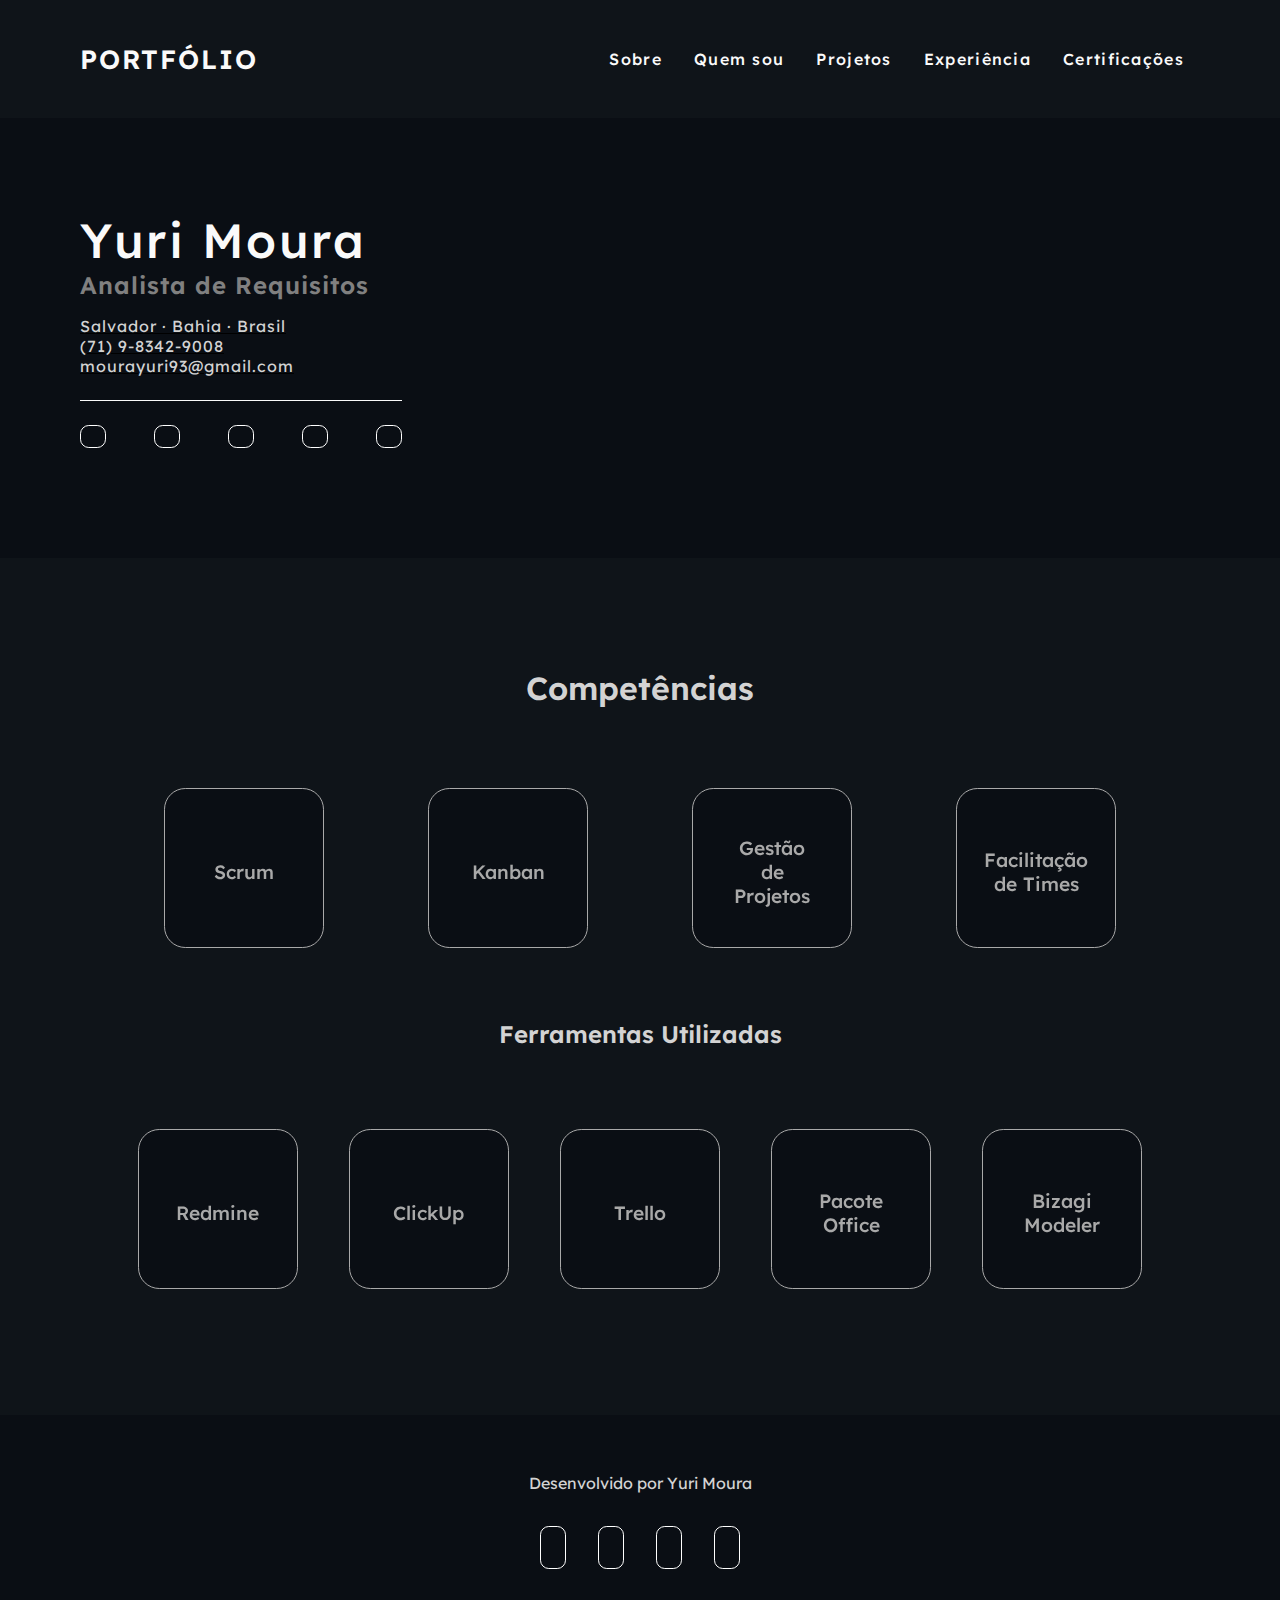
<file: index.html>
<!DOCTYPE html>
<html lang="pt-br">

<head>
    <meta charset="UTF-8">
    <meta name="viewport" content="width=device-width, initial-scale=1.0">

    <!-- Google Fonts -->
    <link rel="preconnect" href="https://fonts.gstatic.com">
    <link href="https://fonts.googleapis.com/css2?family=Lexend:wght@400;500;700&family=Roboto:ital,wght@0,400;0,500;0,700;1,400&display=swap" rel="stylesheet">

    <!-- Font Awesome -->
    <link rel="stylesheet" href="https://use.fontawesome.com/releases/v5.15.3/css/all.css" integrity="sha384-SZXxX4whJ79/gErwcOYf+zWLeJdY/qpuqC4cAa9rOGUstPomtqpuNWT9wdPEn2fk" crossorigin="anonymous">
    
    <!-- Estilo customizado -->
    <link rel="stylesheet" href="src/css/global.css">
    <link rel="stylesheet" href="src/css/content.css">
    <link rel="stylesheet" href="src/css/responsive.css">

    <link rel="icon" href="src/img/portfolio.png">

    <title>Portfólio - Yuri Moura</title>
</head>

<body>

    <div id="container">
        <header id="header">
            <!-- header -->
            <a class="logo" href="index.html">Portfólio</a>

            <nav id="nav">
                <!-- nav -->
                <div id="mobile-menu">
                    <div class="line-1"></div>
                    <div class="line-2"></div>
                    <div class="line-3"></div>
                </div>

                <ul>
                    <li>
                        <a href="index.html">Sobre</a>
                    </li>
                    <li>
                        <a href="quem_sou.html">Quem sou</a>
                    </li>
                    <li>
                        <a href="projetos.html">Projetos</a>
                    </li>
                    <li>
                        <a href="experiencias.html">Experiência</a>
                    </li>
                    <li>
                        <a href="certificacoes.html">Certificações</a>
                    </li>
                </ul>
            </nav>
            <!-- /nav -->
        </header>
        <!-- /header -->

        <main>
            <section id="sobre">
                <div class="left-section">
                    <div class="name">
                        <h1>Yuri Moura</h1>
                        <h2>Analista de Requisitos</h2>
                    </div>

                    <div class="contact">
                        <p>
                            Salvador · Bahia · Brasil<br /> (71) 9-8342-9008<br />mourayuri93@gmail.com
                        </p>
                    </div>
                    
                    <div class="icons">
                        <a class="social-icon" target="blank_" href="https://www.linkedin.com/in/mourayuri93/"><i class="fab fa-linkedin-in"></i></a>
                        <a class="social-icon" target="blank_" href="https://github.com/MouraYuri93"><i class="fab fa-github"></i></a>
                        <a class="social-icon" target="blank_" href="https://www.instagram.com/moura93_/"><i class="fab fa-instagram"></i></a>
                        <a class="social-icon" target="blank_" href="https://wa.me/+55071983429008"><i class="fab fa-whatsapp"></i></a>
                        <a class="social-icon" target="blank_" href="mailto:mourayuri93@gmail.com"><i class="fas fa-solid fa-envelope"></i></i></a>
                    </div>
                </div>

                <div class="right-section">
                    <!-- Atualizar imagem
                    <img src="src/img/perfil.jpeg" alt="Imagem de perfil" style="border-radius: 25px;" width="350" height="350"> -->
                </div>

            </section>

            <section id="Competências">
                <!-- Section Competências -->
                <h1>Competências</h1>

                <div class="skills">
                    <div class="row-skills">
                        <!-- First row skills -->
                        <div>
                            <i class="fas fa-tasks"></i>
                            <a href="https://www.scrum.org/" target="_blank">
                                <p>Scrum</p>
                            </a>
                        </div>
                        <div>
                            <i class="fas fa-project-diagram"></i>
                            <a href="https://kanbanize.com/kanban-resources/getting-started/what-is-kanban" target="_blank">
                                <p>Kanban</p>
                            </a>
                        </div>
                        <div>
                            <i class="fas fa-chart-line"></i>
                            <a href="https://www.pmi.org/" target="_blank">
                                <p>Gestão de Projetos</p>
                            </a>
                        </div>
                        <div>
                            <i class="fas fa-users"></i>
                            <p>Facilitação de Times</p>
                        </div>
                    </div>
                </div>

                <h2>Ferramentas Utilizadas</h2>
                <div class="skills">
                    <div class="row-skills">
                        <div>
                            <i class="fas fa-tools"></i>
                            <a href="https://www.redmine.org/" target="_blank">
                                <p>Redmine</p>
                            </a>
                        </div>
                        <div>
                            <i class="fas fa-tasks"></i>
                            <a href="https://clickup.com/" target="_blank">
                                <p>ClickUp</p>
                            </a>
                        </div>
                        <div>
                            <i class="fab fa-trello"></i>
                            <a href="https://trello.com/" target="_blank">
                                <p>Trello</p>
                            </a>
                        </div>
                        <div>
                            <i class="fas fa-th-large"></i>
                            <a href="https://www.microsoft.com/excel" target="_blank">
                                <p>Pacote Office</p>
                            </a>
                        </div>
                        
                        <div>
                            <i class="fas fa-sitemap"></i>
                            <a href="https://www.bizagi.com/" target="_blank">
                                <p>Bizagi Modeler</p>
                            </a>
                        </div>
                    </div>
                </div>
            </section>
            
            <footer>
                <!-- Footer -->
                <p>Desenvolvido por Yuri Moura</p><br>

                <div class="icons">
                    <a class="social-icon" target="blank_" href="https://www.linkedin.com/in/mourayuri93/"><i class="fab fa-linkedin-in"></i></a>
                    <a class="social-icon" target="blank_" href="https://github.com/MouraYuri93"><i class="fab fa-github"></i></a>
                    <a class="social-icon" target="blank_" href="https://www.instagram.com/moura93_/"><i class="fab fa-instagram"></i></a>
                    <a class="social-icon" target="blank_" href="https://wa.me/+55071983429008"><i class="fab fa-whatsapp"></i></a>
                </div>
            </footer>
            <!-- / Footer -->

        </main>
    </div>

    <script src="src/js/script.js"></script>
</body>

</html>
</file>
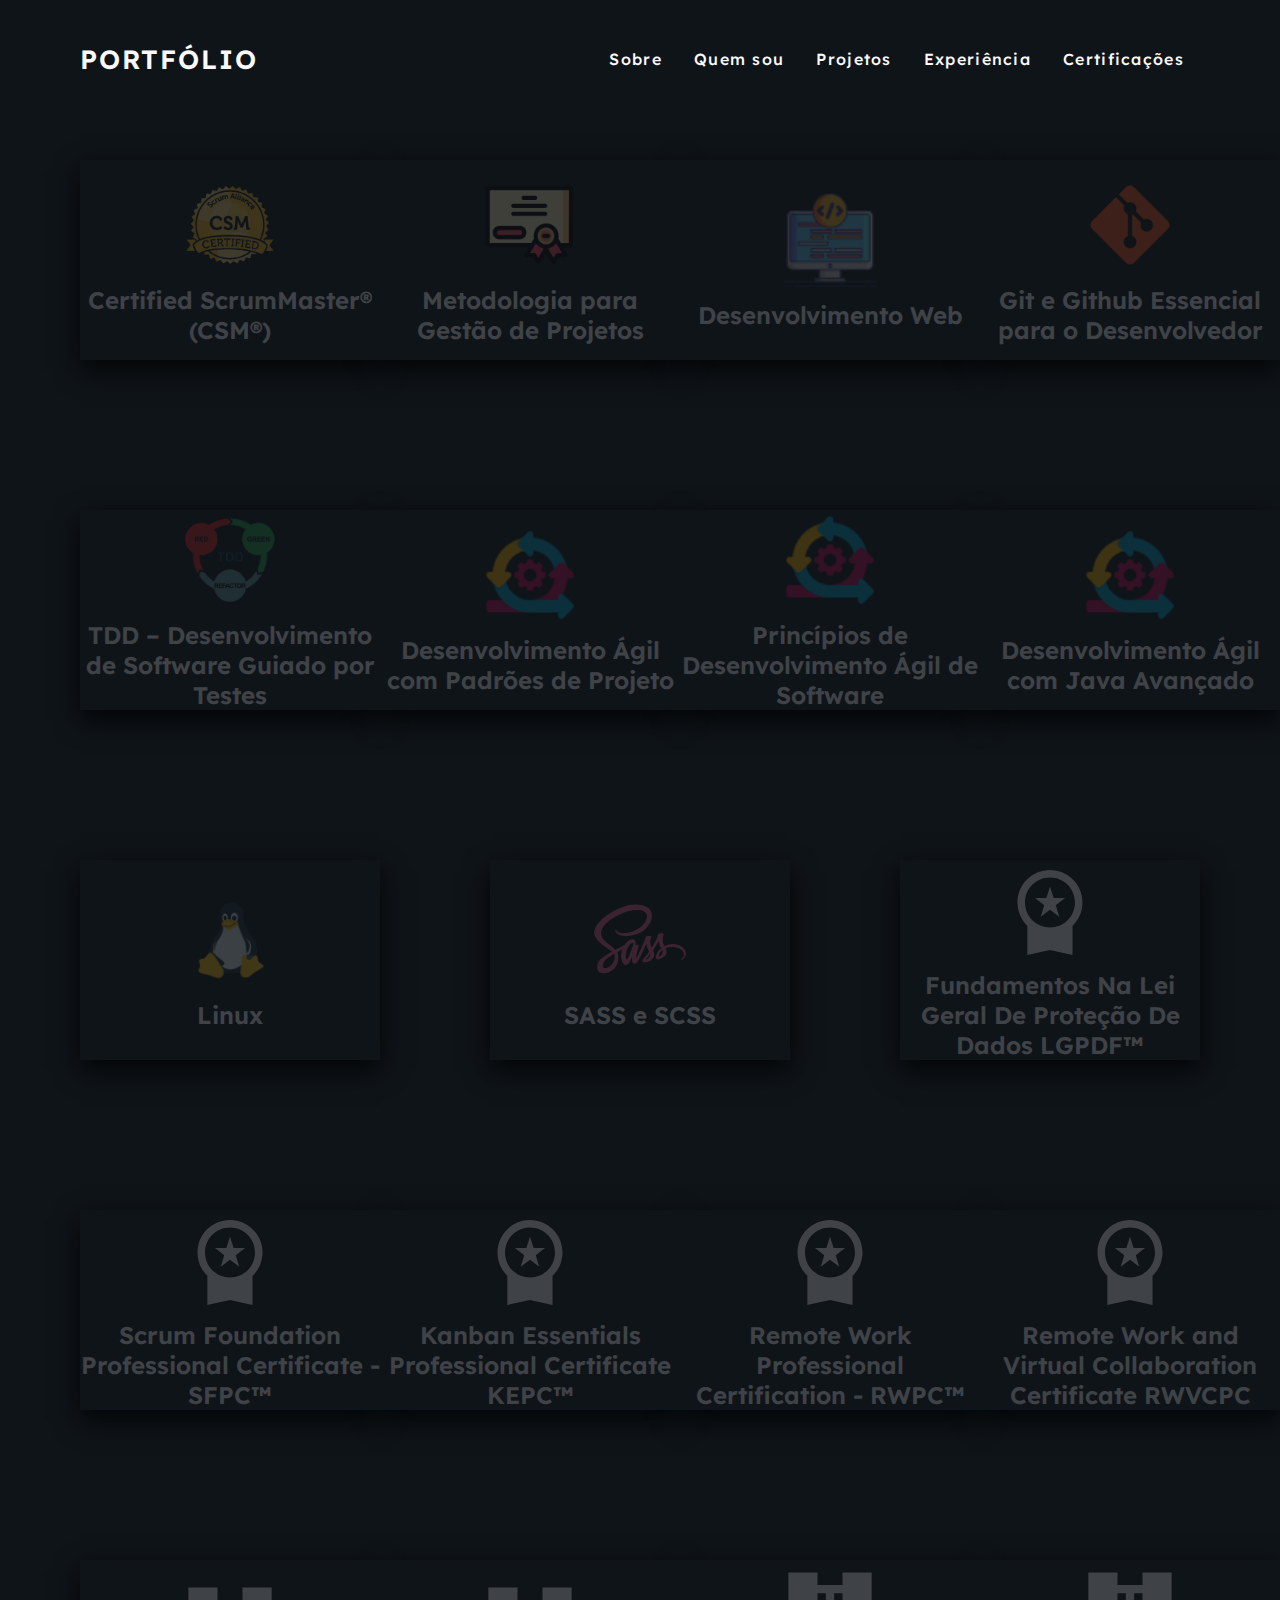
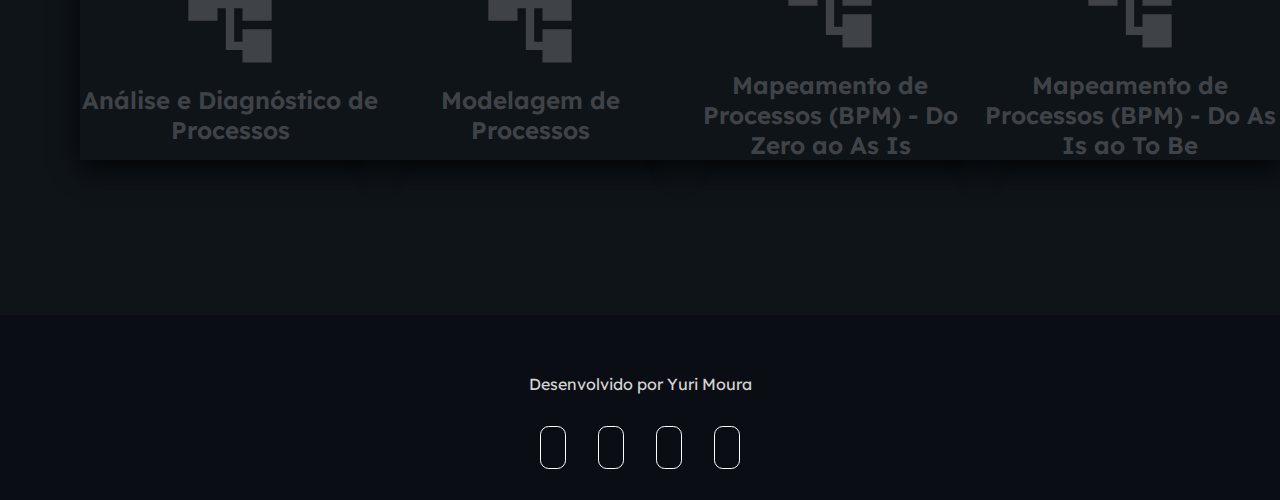
<file: certificacoes.html>
<!DOCTYPE html>
<html lang="pt-br">

<head>
    <meta charset="UTF-8">
    <meta name="viewport" content="width=device-width, initial-scale=1.0">

    <!-- Google Fonts -->
    <link rel="preconnect" href="https://fonts.gstatic.com">
    <link href="https://fonts.googleapis.com/css2?family=Lexend:wght@400;500;700&family=Roboto:ital,wght@0,400;0,500;0,700;1,400&display=swap" rel="stylesheet">

    <!-- Font Awesome -->
    <link rel="stylesheet" href="https://use.fontawesome.com/releases/v5.15.3/css/all.css" integrity="sha384-SZXxX4whJ79/gErwcOYf+zWLeJdY/qpuqC4cAa9rOGUstPomtqpuNWT9wdPEn2fk" crossorigin="anonymous">

    <!-- Estilo customizado -->
    <link rel="stylesheet" href="src/css/global.css">
    <link rel="stylesheet" href="src/css/content.css">
    <link rel="stylesheet" href="src/css/responsive.css">

    <link rel="icon" href="src/img/portfolio.png">

    <title>Portfólio - Yuri Moura</title>
</head>

<body>

    <div id="container">
        <header id="header">
            <!-- header -->
            <a class="logo" href="index.html">Portfólio</a>

            <nav id="nav">
                <!-- nav -->
                <div id="mobile-menu">
                    <div class="line-1"></div>
                    <div class="line-2"></div>
                    <div class="line-3"></div>
                </div>

                <ul>
                    <li>
                        <a href="index.html">Sobre</a>
                    </li>
                    <li>
                        <a href="quem_sou.html">Quem sou</a>
                    </li>
                    <li>
                        <a href="projetos.html">Projetos</a>
                    </li>
                    <li>
                        <a href="experiencias.html">Experiência</a>
                    </li>
                    <li>
                        <a href="certificacoes.html">Certificações</a>
                    </li>
                </ul>
            </nav>
            <!-- /nav -->
        </header>
        <!-- /header -->

        <main>            
            <section id="certificados">
                <!-- Section certificados -->
                <div class="cards" id="second-div-cards">
                    <div class="card">
                        <div class="face face-1">
                            <div class="content">
                                <img src="src/assets/csm.png" alt="" width="125" height="125">
                                <h3>Certified ScrumMaster® (CSM®)</h3>
                            </div>
                        </div>
                        <div class="face face-2">
                            <div class="content">
                                <a href="https://bcert.me/bc/html/show-badge.html?b=dukzxeub" target="_blank">
                                    <img src="src/img/csm.jpg" width="250" height="160" class="img-fluid">
                                </a>
                            </div>
                        </div>
                    </div>
                    <div class="card">
                        <div class="face face-1">
                            <div class="content">
                                <img src="src/assets/mgp.png" alt="" width="125" height="125">
                                <h3>Metodologia para Gestão de Projetos</h3>
                            </div>
                        </div>
                        <div class="face face-2">
                            <div class="content">
                                <a href="https://cloudapp.animaeducacao.com.br/validador-documento/?code=83323b687a6a4247bb27e16b92c86422" target="_blank">
                                    <img src="src/img/mgp.jpg" width="250" height="160" class="img-fluid">
                                </a>
                            </div>
                        </div>
                    </div>
                    
                    <!-- 
                    <div class="card">
                        <div class="face face-1">
                            <div class="content">
                                <img src="src/assets/java.png" alt="" width="125" height="125">
                                <h3>Java</h3>
                            </div>
                        </div>
                        <div class="face face-2">
                            <div class="content">
                                <a href="" target="_blank">
                                    <img src="src/img/progress.png" width="250" height="160" class="img-fluid">
                                </a>
                            </div>
                        </div>
                    </div>/ -->

                    <div class="card">
                        <div class="face face-1">
                            <div class="content">
                                <img src="./src/assets/desk.png" alt="" width="125" height="125">
                                <h3>Desenvolvimento Web<br /></h3>
                            </div>
                        </div>
                        <div class="face face-2">
                            <div class="content">
                                <a href="https://www.udemy.com/certificate/UC-4bcaa536-a882-4e72-b5d8-8ae119643613/" target="_blank">
                                    <img src="src/img/web1.jpg" width="250" height="160" class="img-fluid">
                                </a>
                            </div>
                        </div>
                    </div>

                    <div class="card">
                        <div class="face face-1">
                            <div class="content">
                                <img src="src/assets/github.png" alt="" width="125" height="125">
                                <h3>Git e Github Essencial para o Desenvolvedor</h3>
                            </div>
                        </div>
                        <div class="face face-2">
                            <div class="content">
                                <a href="https://www.geekuniversity.com.br/certificado/CG-F97BD2D5" target="_blank">
                                    <img src="src/img/git.png" width="250" height="160" class="img-fluid">
                                </a>
                            </div>
                        </div>
                    </div>
                </div>

                <!-- Section certificados -->
                <div class="cards" id="second-div-cards">
                    <div class="card">
                        <div class="face face-1">
                            <div class="content">
                                <img src="src/assets/tdd.png" alt="" width="125" height="125">
                                <h3>TDD – Desenvolvimento de Software Guiado por Testes</h3>
                            </div>
                        </div>
                        <div class="face face-2">
                            <div class="content">
                                <a href="https://coursera.org/share/dba2c01be7fbc893dae44c8651ce9589" target="_blank">
                                    <img src="src/img/tdd.jpg" width="250" height="160" class="img-fluid">
                                </a>
                            </div>
                        </div>
                    </div>

                    <div class="card">
                        <div class="face face-1">
                            <div class="content">
                                <img src="src/assets/desag.png" alt="" width="125" height="125">
                                <h3>Desenvolvimento Ágil com Padrões de Projeto</h3>
                            </div>
                        </div>
                        <div class="face face-2">
                            <div class="content">
                                <a href="https://www.coursera.org/account/accomplishments/verify/TV9AM5BGJDNG" target="_blank">
                                    <img src="src/img/DAPP.jpg" width="250" height="160" class="img-fluid">
                                </a>
                            </div>
                        </div>
                    </div>
                    
                    <div class="card">
                        <div class="face face-1">
                            <div class="content">
                                <img src="src/assets/desag.png" alt="" width="125" height="125">
                                <h3>Princípios de Desenvolvimento Ágil de Software</h3>
                            </div>
                        </div>
                        <div class="face face-2">
                            <div class="content">
                                <a href="https://www.coursera.org/account/accomplishments/verify/TV9AM5BGJDNG" target="_blank">
                                    <img src="src/img/pdas.jpg" width="250" height="160" class="img-fluid">
                                </a>
                            </div>
                        </div>
                    </div>

                    <div class="card">
                        <div class="face face-1">
                            <div class="content">
                                <img src="src/assets/desag.png" alt="" width="125" height="125">
                                <h3>Desenvolvimento Ágil com Java Avançado</h3>
                            </div>
                        </div>
                        <div class="face face-2">
                            <div class="content">
                                <a href="https://www.coursera.org/account/accomplishments/verify/Q82GG6JB4WMD" target="_blank">
                                    <img src="src/img/daja.jpg" width="250" height="160" class="img-fluid">
                                </a>
                            </div>
                        </div>
                    </div>                                  
                </div>

                <!-- Section certificados -->
                <div class="cards" id="second-div-cards">
                    <div class="card">
                        <div class="face face-1">
                            <div class="content">
                                <img src="src/assets/linux.png" alt="" width="125" height="125">
                                <h3>Linux</h3>
                            </div>
                        </div>
                        <div class="face face-2">
                            <div class="content">
                                <a href="https://www.udemy.com/certificate/UC-f2c9acd0-9baf-4e4d-9a2f-b48dcb7a45d4/" target="_blank">
                                    <img src="src/img/linux.jpg" width="250" height="160" class="img-fluid">
                                </a>
                            </div>
                        </div>
                    </div>

                    <div class="card">
                        <div class="face face-1">
                            <div class="content">
                                <img src="src/assets/sass.svg" alt="" width="125" height="125">
                                <h3>SASS e SCSS</h3>
                            </div>
                        </div>
                        <div class="face face-2">
                            <div class="content">
                                <a href="https://www.udemy.com/certificate/UC-384ca876-903c-4996-a96d-c0ad4be786db/" target="_blank">
                                    <img src="src/img/sass.jpg" width="250" height="160" class="img-fluid">
                                </a>
                            </div>
                        </div>
                    </div>

                    <div class="card">
                        <div class="face face-1">
                            <div class="content">
                                <img src="src/assets/workspace.svg" alt="" width="125" height="125">
                                <h3>Fundamentos Na Lei Geral De Proteção De Dados LGPDF™</h3>
                            </div>
                        </div>
                        <div class="face face-2">
                            <div class="content">
                                <a href="#">
                                    <img src="src/img/lgpdf.jpg" width="250" height="160" class="img-fluid">
                                </a>
                            </div>
                        </div>
                    </div>
                </div>

                <!-- Section certificados -->
                <div class="cards" id="second-div-cards">
                    <div class="card">
                        <div class="face face-1">
                            <div class="content">
                                <img src="src/assets/workspace.svg" alt="" width="125" height="125">
                                <h3>Scrum Foundation Professional Certificate - SFPC™</h3>
                            </div>
                        </div>
                        <div class="face face-2">
                            <div class="content">
                                <a href="#">
                                    <img src="src/img/sfpc.jpg" width="250" height="160" class="img-fluid">
                                </a>
                            </div>
                        </div>
                    </div>
                
                    <div class="card">
                        <div class="face face-1">
                            <div class="content">
                                <img src="src/assets/workspace.svg" alt="" width="125" height="125">
                                <h3>Kanban Essentials Professional Certificate KEPC™<br /></h3>
                            </div>
                        </div>
                        <div class="face face-2">
                            <div class="content">
                                <a href="#">
                                    <img src="src/img/kepc.jpg" width="250" height="160" class="img-fluid">
                                </a>
                            </div>
                        </div>
                    </div>
                
                    <div class="card">
                        <div class="face face-1">
                            <div class="content">
                                <img src="src/assets/workspace.svg" alt="" width="125" height="125">
                                <h3>Remote Work Professional Certification - RWPC™</h3>
                            </div>
                        </div>
                        <div class="face face-2">
                            <div class="content">
                                <a href="#">
                                    <img src="src/img/rwpc.jpg" width="250" height="160" class="img-fluid">
                                </a>
                            </div>
                        </div>
                    </div>
                
                    <div class="card">
                        <div class="face face-1">
                            <div class="content">
                                <img src="src/assets/workspace.svg" alt="" width="125" height="125">
                                <h3>Remote Work and Virtual Collaboration Certificate RWVCPC</h3>
                            </div>
                        </div>
                        <div class="face face-2">
                            <div class="content">
                                <a href="#">
                                    <img src="src/img/kwvcpc.jpg" width="250" height="160" class="img-fluid">
                                </a>
                            </div>
                        </div>
                    </div>
                </div>

                <!-- Section certificados -->
                <div class="cards" id="second-div-cards">                    
                    <div class="card">
                        <div class="face face-1">
                            <div class="content">
                                <img src="src/assets/account.svg" alt="" width="125" height="125">
                                <h3>Análise e Diagnóstico de Processos</h3>
                            </div>
                        </div>
                        <div class="face face-2">
                            <div class="content">
                                <a href="https://www.udemy.com/certificate/UC-ddef88d7-ca36-4f1c-afc4-cab6dc577eeb/" target="_blank">
                                    <img src="src/img/analise1.jpg" width="250" height="160" class="img-fluid">
                                </a>
                            </div>
                        </div>
                    </div>

                    <div class="card">
                        <div class="face face-1">
                            <div class="content">
                                <img src="src/assets/account.svg" alt="" width="125" height="125">
                                <h3>Modelagem de Processos</h3>
                            </div>
                        </div>
                        <div class="face face-2">
                            <div class="content">
                                <a href="https://www.udemy.com/certificate/UC-d0be883f-b3f8-4a14-89a0-8b467a61a82f/" target="_blank">
                                    <img src="src/img/modelagem.jpg" width="250" height="160" class="img-fluid">
                                </a>
                            </div>
                        </div>
                    </div>

                    <div class="card">
                        <div class="face face-1">
                            <div class="content">
                                <img src="src/assets/account.svg" alt="" width="125" height="125">
                                <h3>Mapeamento de Processos (BPM) - Do Zero ao As Is</h3>
                            </div>
                        </div>
                        <div class="face face-2">
                            <div class="content">
                                <a href="https://www.udemy.com/certificate/UC-bf97fbe3-b43c-4d54-9b2b-00d6c23a78a4/" target="_blank">
                                    <img src="src/img/mapeamento1.jpg" width="250" height="160" class="img-fluid">
                                </a>
                            </div>
                        </div>
                    </div>

                    <div class="card">
                        <div class="face face-1">
                            <div class="content">
                                <img src="src/assets/account.svg" alt="" width="125" height="125">
                                <h3>Mapeamento de Processos (BPM) - Do As Is ao To Be</h3>
                            </div>
                        </div>
                        <div class="face face-2">
                            <div class="content">
                                <a href="https://www.ude.my/UC-b21cf626-cba2-4e12-8779-7a40cd081b32/" target="_blank">
                                    <img src="src/img/mapeamento2.jpg" width="250" height="160" class="img-fluid">
                                </a>
                            </div>
                        </div>
                    </div>
                </div>
                
            </section>
            <!-- / Section certificados -->

            <footer>
                <p>Desenvolvido por Yuri Moura</p><br>

                <div class="icons">
                    <a class="social-icon" target="blank_" href="https://www.linkedin.com/in/mourayuri93/"><i class="fab fa-linkedin-in"></i></a>
                    <a class="social-icon" target="blank_" href="https://github.com/MouraYuri93"><i class="fab fa-github"></i></a>
                    <a class="social-icon" target="blank_" href="https://www.instagram.com/moura93_/"><i class="fab fa-instagram"></i></a>
                    <a class="social-icon" target="blank_" href="https://wa.me/+55071983429008"><i class="fab fa-whatsapp"></i></a>
                </div>
            </footer>
            <!-- / Footer -->

        </main>
    </div>

    <script src="src/js/script.js"></script>
</body>

</html>
</file>
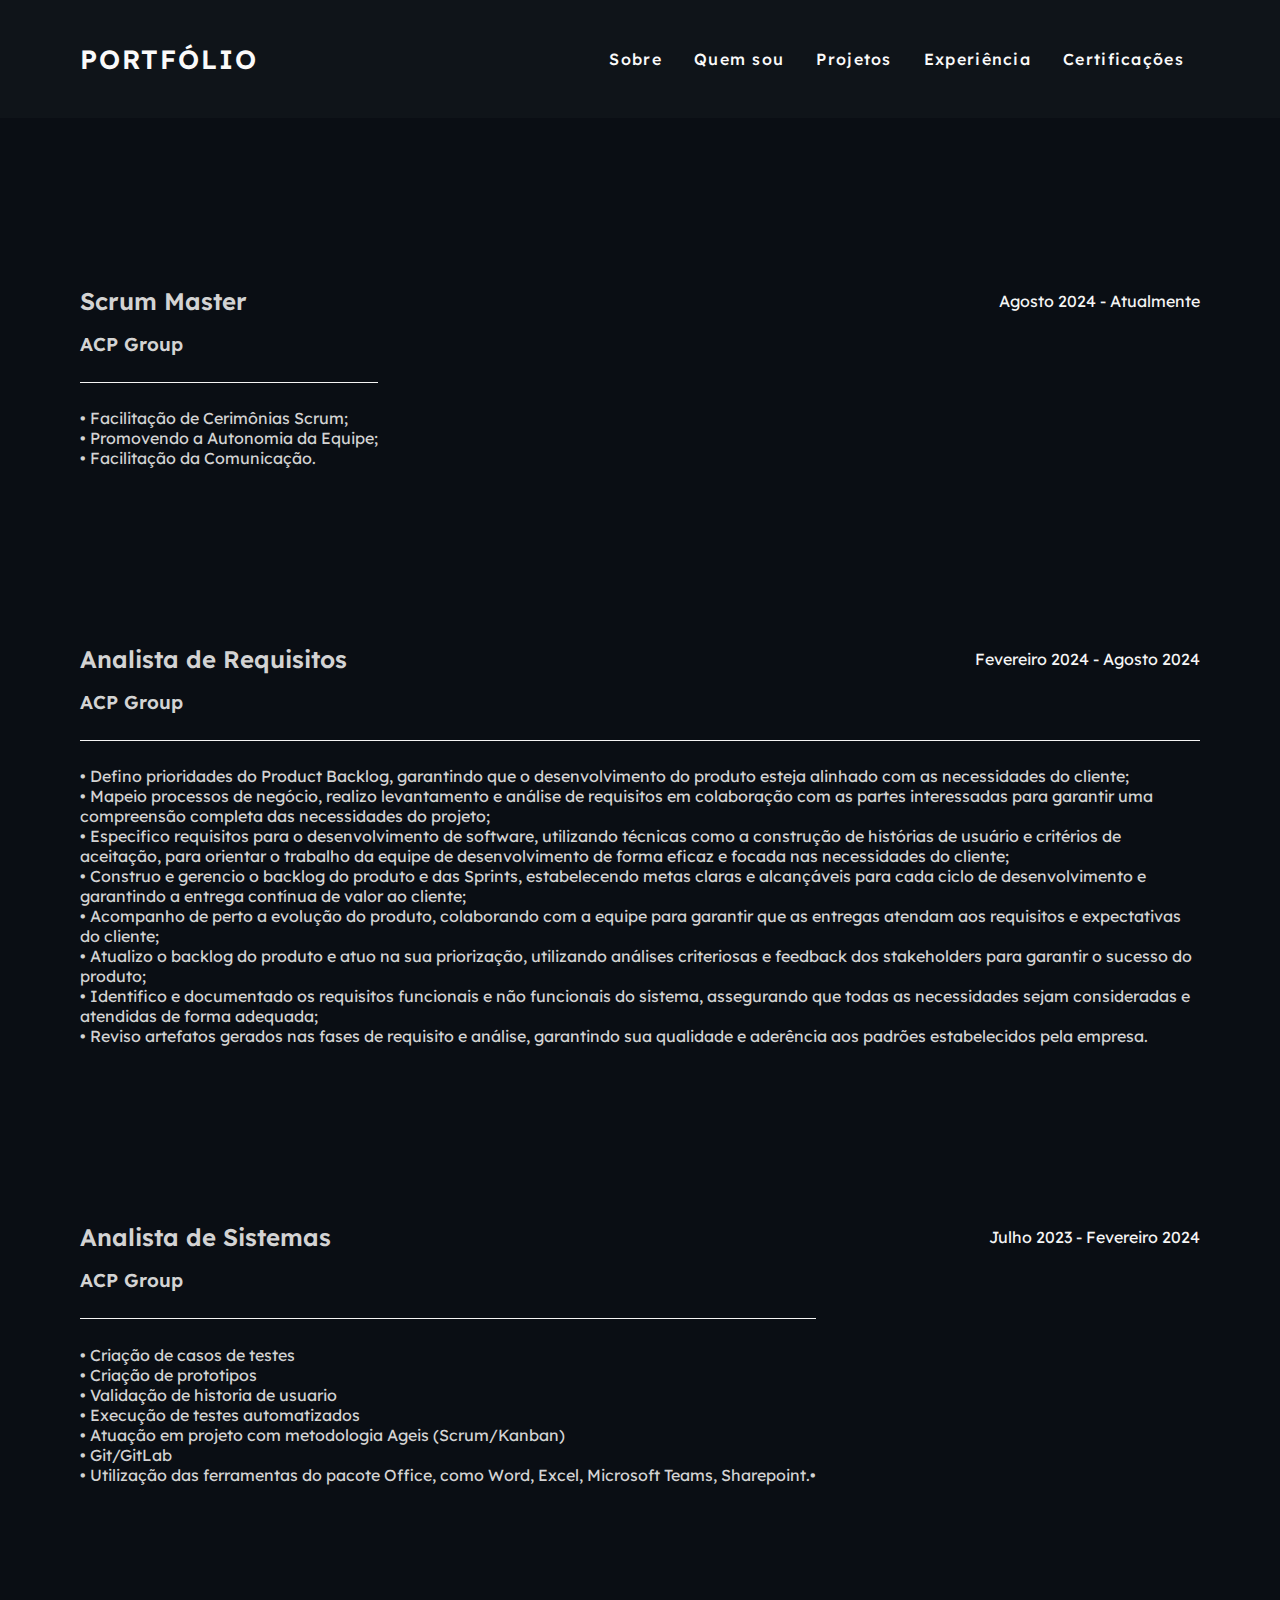
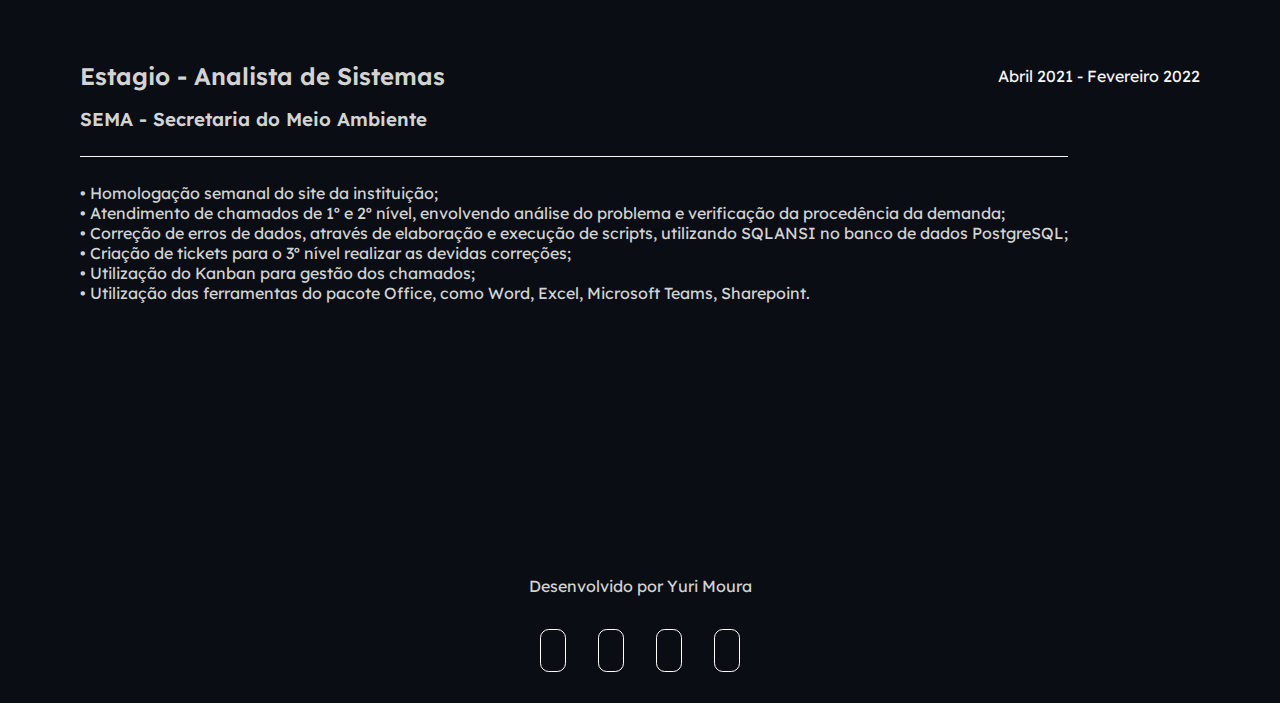
<file: experiencias.html>
<!DOCTYPE html>
<html lang="pt-br">

<head>
    <meta charset="UTF-8">
    <meta name="viewport" content="width=device-width, initial-scale=1.0">

    <!-- Google Fonts -->
    <link rel="preconnect" href="https://fonts.gstatic.com">
    <link href="https://fonts.googleapis.com/css2?family=Lexend:wght@400;500;700&family=Roboto:ital,wght@0,400;0,500;0,700;1,400&display=swap" rel="stylesheet">

    <!-- Font Awesome -->
    <link rel="stylesheet" href="https://use.fontawesome.com/releases/v5.15.3/css/all.css" integrity="sha384-SZXxX4whJ79/gErwcOYf+zWLeJdY/qpuqC4cAa9rOGUstPomtqpuNWT9wdPEn2fk" crossorigin="anonymous">

    <!-- Estilo customizado -->
    <link rel="stylesheet" href="src/css/global.css">
    <link rel="stylesheet" href="src/css/content.css">
    <link rel="stylesheet" href="src/css/responsive.css">

    <link rel="icon" href="src/img/portfolio.png">

    <title>Portfólio - Yuri Moura</title>
</head>

<body>

    <div id="container">
        <header id="header">
            <!-- header -->
            <a class="logo" href="index.html">Portfólio</a>

            <nav id="nav">
                <!-- nav -->
                <div id="mobile-menu">
                    <div class="line-1"></div>
                    <div class="line-2"></div>
                    <div class="line-3"></div>
                </div>

                <ul>
                    <li>
                        <a href="index.html">Sobre</a>
                    </li>
                    <li>
                        <a href="quem_sou.html">Quem sou</a>
                    </li>
                    <li>
                        <a href="projetos.html">Projetos</a>
                    </li>
                    <li>
                        <a href="experiencias.html">Experiência</a>
                    </li>
                    <li>
                        <a href="certificacoes.html">Certificações</a>
                    </li>
                </ul>
            </nav>
            <!-- /nav -->
        </header>
        <!-- /header -->

        <main>
            <section id="experiencia">
                <!--  Section experiência -->
                
                <div class="info">
                    <div class="date">
                        <h2>Scrum Master</h2>
                        <time>
                            Agosto 2024 - Atualmente
                        </time>
                    </div>
                    <h3>ACP Group</h3>

                    <div class="info-link">
                        <p>
                            • Facilitação de Cerimônias Scrum;<br> • Promovendo a Autonomia da Equipe;<br> • Facilitação da Comunicação.
                        </p>
                    </div>
                </div>


                <div class="info">
                    <div class="date">
                        <h2>Analista de Requisitos</h2>
                        <time>
                            Fevereiro 2024 - Agosto 2024
                        </time>
                    </div>
                    <h3>ACP Group</h3>

                    <div class="info-link">
                        <p>
                            • Defino prioridades do Product Backlog, garantindo que o desenvolvimento do produto esteja alinhado com as necessidades do cliente;<br>
                            • Mapeio processos de negócio, realizo levantamento e análise de requisitos em colaboração com as partes interessadas para garantir uma compreensão completa das necessidades do projeto;<br>
                            • Especifico requisitos para o desenvolvimento de software, utilizando técnicas como a construção de histórias de usuário e critérios de aceitação, para orientar o trabalho da equipe de desenvolvimento de forma eficaz e focada nas necessidades do cliente;<br>
                            • Construo e gerencio o backlog do produto e das Sprints, estabelecendo metas claras e alcançáveis para cada ciclo de desenvolvimento e garantindo a entrega contínua de valor ao cliente;<br>
                            • Acompanho de perto a evolução do produto, colaborando com a equipe para garantir que as entregas atendam aos requisitos e expectativas do cliente;<br>
                            • Atualizo o backlog do produto e atuo na sua priorização, utilizando análises criteriosas e feedback dos stakeholders para garantir o sucesso do produto;<br>
                            • Identifico e documentado os requisitos funcionais e não funcionais do sistema, assegurando que todas as necessidades sejam consideradas e atendidas de forma adequada;<br>
                            • Reviso artefatos gerados nas fases de requisito e análise, garantindo sua qualidade e aderência aos padrões estabelecidos pela empresa.<br>
                        </p>
                    </div>
                </div>

                <div class="info">
                    <div class="date">
                        <h2>Analista de Sistemas</h2>
                        <time>
                            Julho 2023 - Fevereiro 2024
                        </time>
                    </div>
                    <h3>ACP Group</h3>

                    <div class="info-link">
                        <p>
                            • Criação de casos de testes<br> • Criação de prototipos <br> • Validação de historia de usuario <br> 
                            • Execução de testes automatizados <br> • Atuação em projeto com metodologia Ageis (Scrum/Kanban) <br> 
                            • Git/GitLab <br> • Utilização das ferramentas do pacote Office, como Word, Excel, Microsoft Teams, Sharepoint.• <br> 
                        </p>
                    </div>
                </div>

                <div class="info">
                    <div class="date">
                        <h2>Estagio - Analista de Sistemas</h2>
                        <time>
                            Abril 2021 - Fevereiro 2022
                        </time>
                    </div>
                    <h3>SEMA - Secretaria do Meio Ambiente</h3>

                    <div class="info-link">
                        <p>
                            • Homologação semanal do site da instituição;<br> • Atendimento de chamados de 1º e 2º nível, envolvendo análise do problema e verificação da procedência da demanda;<br> • Correção de erros de dados, através de elaboração e
                            execução de scripts, utilizando SQLANSI no banco de dados PostgreSQL;<br> • Criação de tickets para o 3º nível realizar as devidas correções;<br> • Utilização do Kanban para gestão dos chamados;<br> • Utilização das ferramentas
                            do pacote Office, como Word, Excel, Microsoft Teams, Sharepoint.
                        </p>
                    </div>
                </div>
            </section>
            <!-- / Section experiência -->

            <footer>
                <p>Desenvolvido por Yuri Moura</p><br>

                <div class="icons">
                    <a class="social-icon" target="blank_" href="https://www.linkedin.com/in/mourayuri93/"><i class="fab fa-linkedin-in"></i></a>
                    <a class="social-icon" target="blank_" href="https://github.com/MouraYuri93"><i class="fab fa-github"></i></a>
                    <a class="social-icon" target="blank_" href="https://www.instagram.com/moura93_/"><i class="fab fa-instagram"></i></a>
                    <a class="social-icon" target="blank_" href="https://wa.me/+55071983429008"><i class="fab fa-whatsapp"></i></a>
                </div>
            </footer>
            <!-- / Footer -->

        </main>
    </div>

    <script src="src/js/script.js"></script>
</body>

</html>
</file>
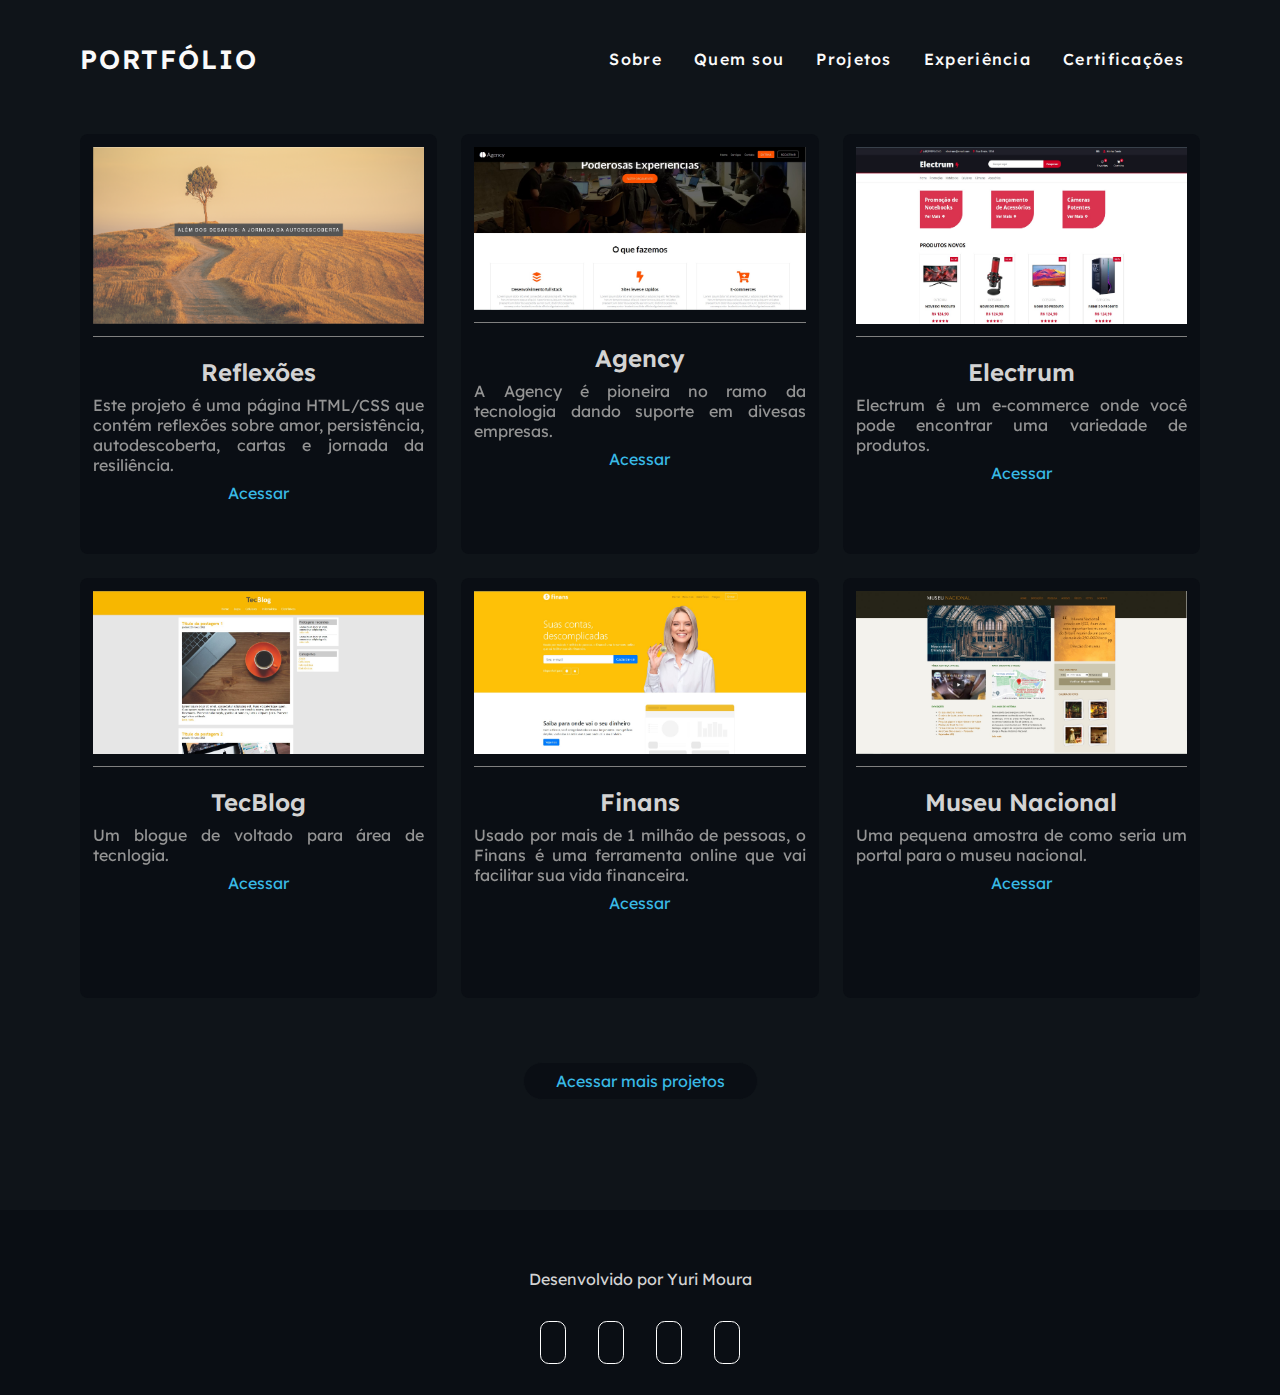
<file: projetos.html>
<!DOCTYPE html>
<html lang="pt-br">

<head>
    <meta charset="UTF-8">
    <meta name="viewport" content="width=device-width, initial-scale=1.0">

    <!-- Google Fonts -->
    <link rel="preconnect" href="https://fonts.gstatic.com">
    <link href="https://fonts.googleapis.com/css2?family=Lexend:wght@400;500;700&family=Roboto:ital,wght@0,400;0,500;0,700;1,400&display=swap" rel="stylesheet">

    <!-- Font Awesome -->
    <link rel="stylesheet" href="https://use.fontawesome.com/releases/v5.15.3/css/all.css" integrity="sha384-SZXxX4whJ79/gErwcOYf+zWLeJdY/qpuqC4cAa9rOGUstPomtqpuNWT9wdPEn2fk" crossorigin="anonymous">

    <!-- Estilo customizado -->
    <link rel="stylesheet" href="src/css/global.css">
    <link rel="stylesheet" href="src/css/content.css">
    <link rel="stylesheet" href="src/css/responsive.css">

    <link rel="icon" href="src/img/portfolio.png">

    <title>Portfólio - Yuri Moura</title>
</head>

<body>

    <div id="container">
        <header id="header">
            <!-- header -->
            <a class="logo" href="index.html">Portfólio</a>

            <nav id="nav">
                <!-- nav -->
                <div id="mobile-menu">
                    <div class="line-1"></div>
                    <div class="line-2"></div>
                    <div class="line-3"></div>
                </div>

                <ul>
                    <li>
                        <a href="index.html">Sobre</a>
                    </li>
                    <li>
                        <a href="quem_sou.html">Quem sou</a>
                    </li>
                    <li>
                        <a href="projetos.html">Projetos</a>
                    </li>
                    <li>
                        <a href="experiencias.html">Experiência</a>
                    </li>
                    <li>
                        <a href="certificacoes.html">Certificações</a>
                    </li>
                </ul>
            </nav>
            <!-- /nav -->
        </header>
        <!-- /header -->

        <main>
            <section id="projetos">
                <div class="cards">
                    <div class="card card-6">
                        <img src="src/img/projeto1.1.png" height="280">
                        <h2>Reflexões</h2>
                        <p>
                            Este projeto é uma página HTML/CSS que contém reflexões sobre amor, persistência, autodescoberta, cartas e jornada da resiliência.
                        </p>

                        <a target="blank_" href="https://master.d1h1jnbn5m37fh.amplifyapp.com/">Acessar</a>
                    </div>
                    <div class="card card-1">
                        <img src="src/img/projeto6.1.jpg" alt="" width="600" height="280">
                        <h2>Agency</h2>
                        <p>
                            A Agency é pioneira no ramo da tecnologia dando suporte em divesas empresas.
                        </p>
                        <a target="blank_" href="https://github.com/MouraYuri93/Projeto-Agency.git">Acessar</a>
                    </div>

                    <div class="card card-5">
                        <img src="src/img/projeto5.1.jpg" height="205">
                        <h2>Electrum</h2>
                        <p>
                            Electrum é um e-commerce onde você pode encontrar uma variedade de produtos.
                        </p>
                        <a target="blank_" href="https://github.com/MouraYuri93/Projeto_electrum.git">Acessar</a>
                    </div>
                </div>

                <div class="cards">
                    <div class="card card-4">
                        <img src="src/img/projeto4.1.jpg" alt="Projeto Letmeask">
                        <h2>TecBlog</h2>
                        <p>
                            Um blogue de voltado para área de tecnlogia.
                        </p>

                        <a target="blank_" href="https://github.com/MouraYuri93/Projeto-TecBlog.git">Acessar</a>
                    </div>

                    <div class="card card-2">
                        <img src="src/img/projeto2.1.jpg" alt="" width="600" height="280">
                        <h2>Finans</h2>
                        <p>
                            Usado por mais de 1 milhão de pessoas, o Finans é uma ferramenta online que vai facilitar sua vida financeira.
                        </p>
                        <a target="blank_" href="https://github.com/MouraYuri93/Projeto-Finans.git">Acessar</a>
                    </div>

                    <div class="card card-3">
                        <img src="src/img/projeto3.1.jpg" height="280">
                        <h2>Museu Nacional</h2>
                        <p>
                            Uma pequena amostra de como seria um portal para o museu nacional.
                        </p>
                        <a target="blank_" href="https://github.com/MouraYuri93/Projeto-Museu-Nacional.git">Acessar</a>
                    </div>
                </div>

                <div class="more-projects">
                    <a target="blank_" href="https://github.com/MouraYuri93">Acessar mais projetos</a>
                </div>
            </section>
            <!-- / Section projetos -->

            <footer>
                <!-- Footer -->
                <p>Desenvolvido por Yuri Moura</p><br>

                <div class="icons">
                    <a class="social-icon" target="blank_" href="https://www.linkedin.com/in/mourayuri93/"><i class="fab fa-linkedin-in"></i></a>
                    <a class="social-icon" target="blank_" href="https://github.com/MouraYuri93"><i class="fab fa-github"></i></a>
                    <a class="social-icon" target="blank_" href="https://www.instagram.com/moura93_/"><i class="fab fa-instagram"></i></a>
                    <a class="social-icon" target="blank_" href="https://wa.me/+55071983429008"><i class="fab fa-whatsapp"></i></a>
                </div>
            </footer>
            <!-- / Footer -->

        </main>
    </div>

    <script src="src/js/script.js"></script>
</body>

</html>
</file>
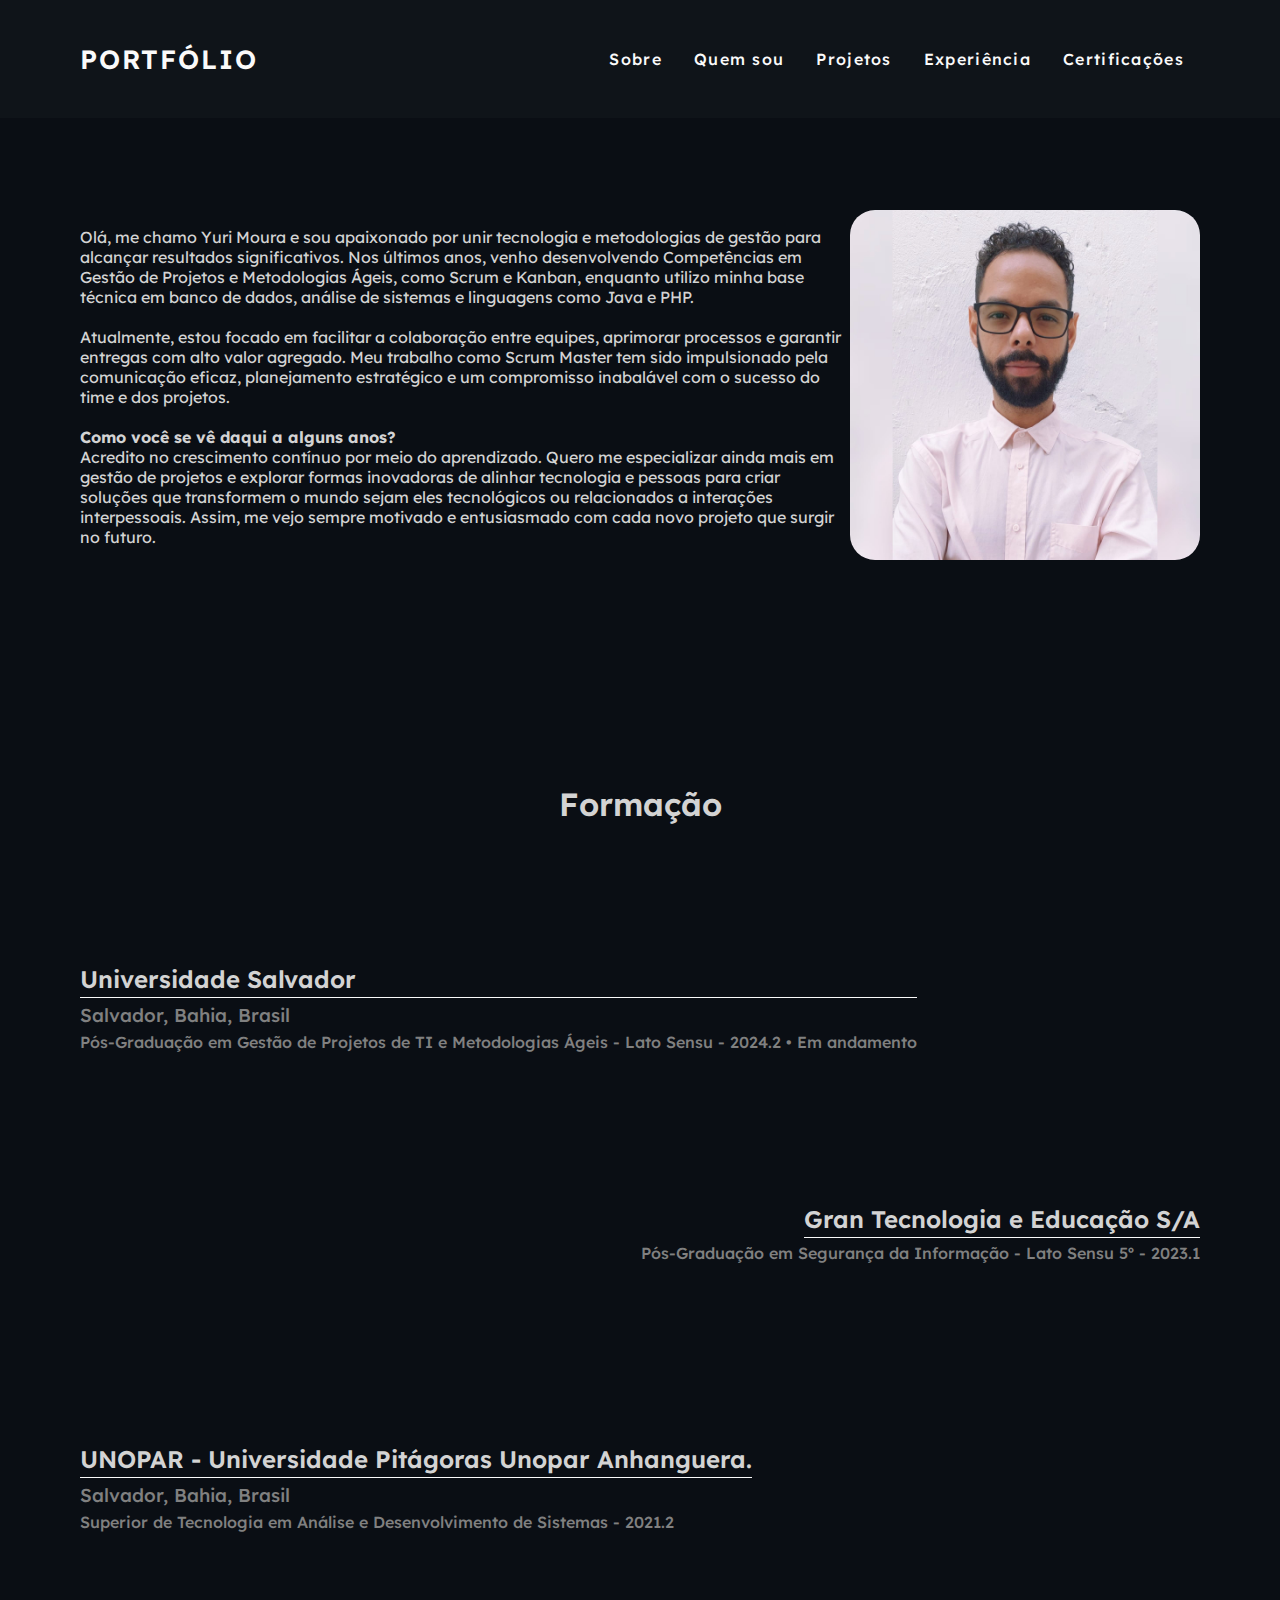
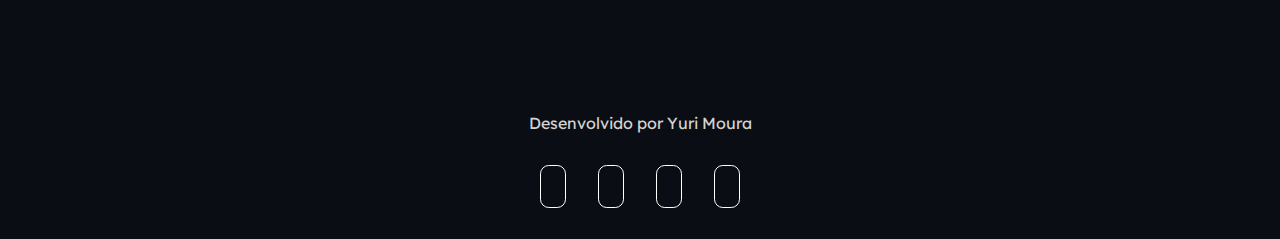
<file: quem_sou.html>
<!DOCTYPE html>
<html lang="pt-br">

<head>
    <meta charset="UTF-8">
    <meta name="viewport" content="width=device-width, initial-scale=1.0">

    <!-- Google Fonts -->
    <link rel="preconnect" href="https://fonts.gstatic.com">
    <link href="https://fonts.googleapis.com/css2?family=Lexend:wght@400;500;700&family=Roboto:ital,wght@0,400;0,500;0,700;1,400&display=swap" rel="stylesheet">

    <!-- Font Awesome -->
    <link rel="stylesheet" href="https://use.fontawesome.com/releases/v5.15.3/css/all.css" integrity="sha384-SZXxX4whJ79/gErwcOYf+zWLeJdY/qpuqC4cAa9rOGUstPomtqpuNWT9wdPEn2fk" crossorigin="anonymous">

    <!-- Estilo customizado -->
    <link rel="stylesheet" href="src/css/global.css">
    <link rel="stylesheet" href="src/css/content.css">
    <link rel="stylesheet" href="src/css/responsive.css">

    <link rel="icon" href="src/img/portfolio.png">

    <title>Portfólio - Yuri Moura</title>
</head>

<body>

    <div id="container">
        <header id="header">
            <!-- header -->
            <a class="logo" href="index.html">Portfólio</a>

            <nav id="nav">
                <!-- nav -->
                <div id="mobile-menu">
                    <div class="line-1"></div>
                    <div class="line-2"></div>
                    <div class="line-3"></div>
                </div>

                <ul>
                    <li>
                        <a href="index.html">Sobre</a>
                    </li>
                    <li>
                        <a href="quem_sou.html">Quem sou</a>
                    </li>
                    <li>
                        <a href="projetos.html">Projetos</a>
                    </li>
                    <li>
                        <a href="experiencias.html">Experiência</a>
                    </li>
                    <li>
                        <a href="certificacoes.html">Certificações</a>
                    </li>
                </ul>
            </nav>
            <!-- /nav -->
        </header>
        <!-- /header -->

        <main>
            <section id="sobre">
                <p>
                    
                    Olá, me chamo Yuri Moura e sou apaixonado por unir tecnologia e metodologias de gestão para alcançar resultados significativos. 
                    Nos últimos anos, venho desenvolvendo Competências em Gestão de Projetos e Metodologias Ágeis, como Scrum e Kanban, 
                    enquanto utilizo minha base técnica em banco de dados, análise de sistemas e linguagens como Java e PHP.<br><br>
                    
                    Atualmente, estou focado em facilitar a colaboração entre equipes, aprimorar processos e garantir entregas com alto valor agregado. 
                    Meu trabalho como Scrum Master tem sido impulsionado pela comunicação eficaz, 
                    planejamento estratégico e um compromisso inabalável com o sucesso do time e dos projetos.<br><br>
            
                    <strong>Como você se vê daqui a alguns anos?</strong><br>
                    Acredito no crescimento contínuo por meio do aprendizado. 
                    Quero me especializar ainda mais em gestão de projetos e explorar formas inovadoras de alinhar tecnologia e pessoas para criar soluções que transformem o mundo
                    sejam eles tecnológicos ou relacionados a interações interpessoais. Assim, me vejo sempre motivado e entusiasmado com cada novo projeto que surgir no futuro.
                </p>

                <div class="right-section">
                    <img src="src/img/perfil2.jpeg" alt="Imagem de perfil" class=" d-none d-md-block" style="border-radius: 25px;" width="350" height="350">
                </div>
            </section>

            <section id="formacao"><!-- Section formação -->
				<div>
					<h1>Formação</h1>
				</div>	

                <div class="third-row">
                    <div>
                        <h2>Universidade Salvador</h2>
                        <h3>Salvador, Bahia, Brasil</h3>
                        <h4>Pós-Graduação em Gestão de Projetos de TI e Metodologias Ágeis - Lato Sensu - 2024.2 • Em andamento</h4>
                    </div>

                    <div>
                        <i class="fas fa-users-cog"></i>
                        <i class="fas fa-sitemap"></i>
                    </div>
                </div>

                <div class="second-row">
					<div>
                        <i class="fas fa-solid fa-user-secret"></i>
                        <i class="fas fa-solid fa-fingerprint"></i>
					</div>

					<div class="second-row-school">
						<h2>Gran Tecnologia e Educação S/A</h2>
						<h4>Pós-Graduação em Segurança da Informação - Lato Sensu 5º - 2023.1</h4>
					</div>
				</div>

                <div class="first-row">
                    <div>
                        <h2>UNOPAR - Universidade Pitágoras Unopar Anhanguera.</h2>
                        <h3>Salvador, Bahia, Brasil</h3>
                        <h4>Superior de Tecnologia em Análise e Desenvolvimento de Sistemas - 2021.2</h4>
                    </div>

                    <div>
                        <i class="fas fa-user-graduate"></i>
                        <i class="fas fa-school"></i>
                    </div>
                </div>

			</section><!-- / Section formação -->

            <footer>
                <!-- Footer -->
                <p>Desenvolvido por Yuri Moura</p><br>

                <div class="icons">
                    <a class="social-icon" target="blank_" href="https://www.linkedin.com/in/mourayuri93/"><i class="fab fa-linkedin-in"></i></a>
                    <a class="social-icon" target="blank_" href="https://github.com/MouraYuri93"><i class="fab fa-github"></i></a>
                    <a class="social-icon" target="blank_" href="https://www.instagram.com/moura93_/"><i class="fab fa-instagram"></i></a>
                    <a class="social-icon" target="blank_" href="https://wa.me/+55071983429008"><i class="fab fa-whatsapp"></i></a>
                </div>
            </footer>
            <!-- / Footer -->

        </main>
    </div>

    <script src="src/js/script.js"></script>
</body>

</html>
</file>
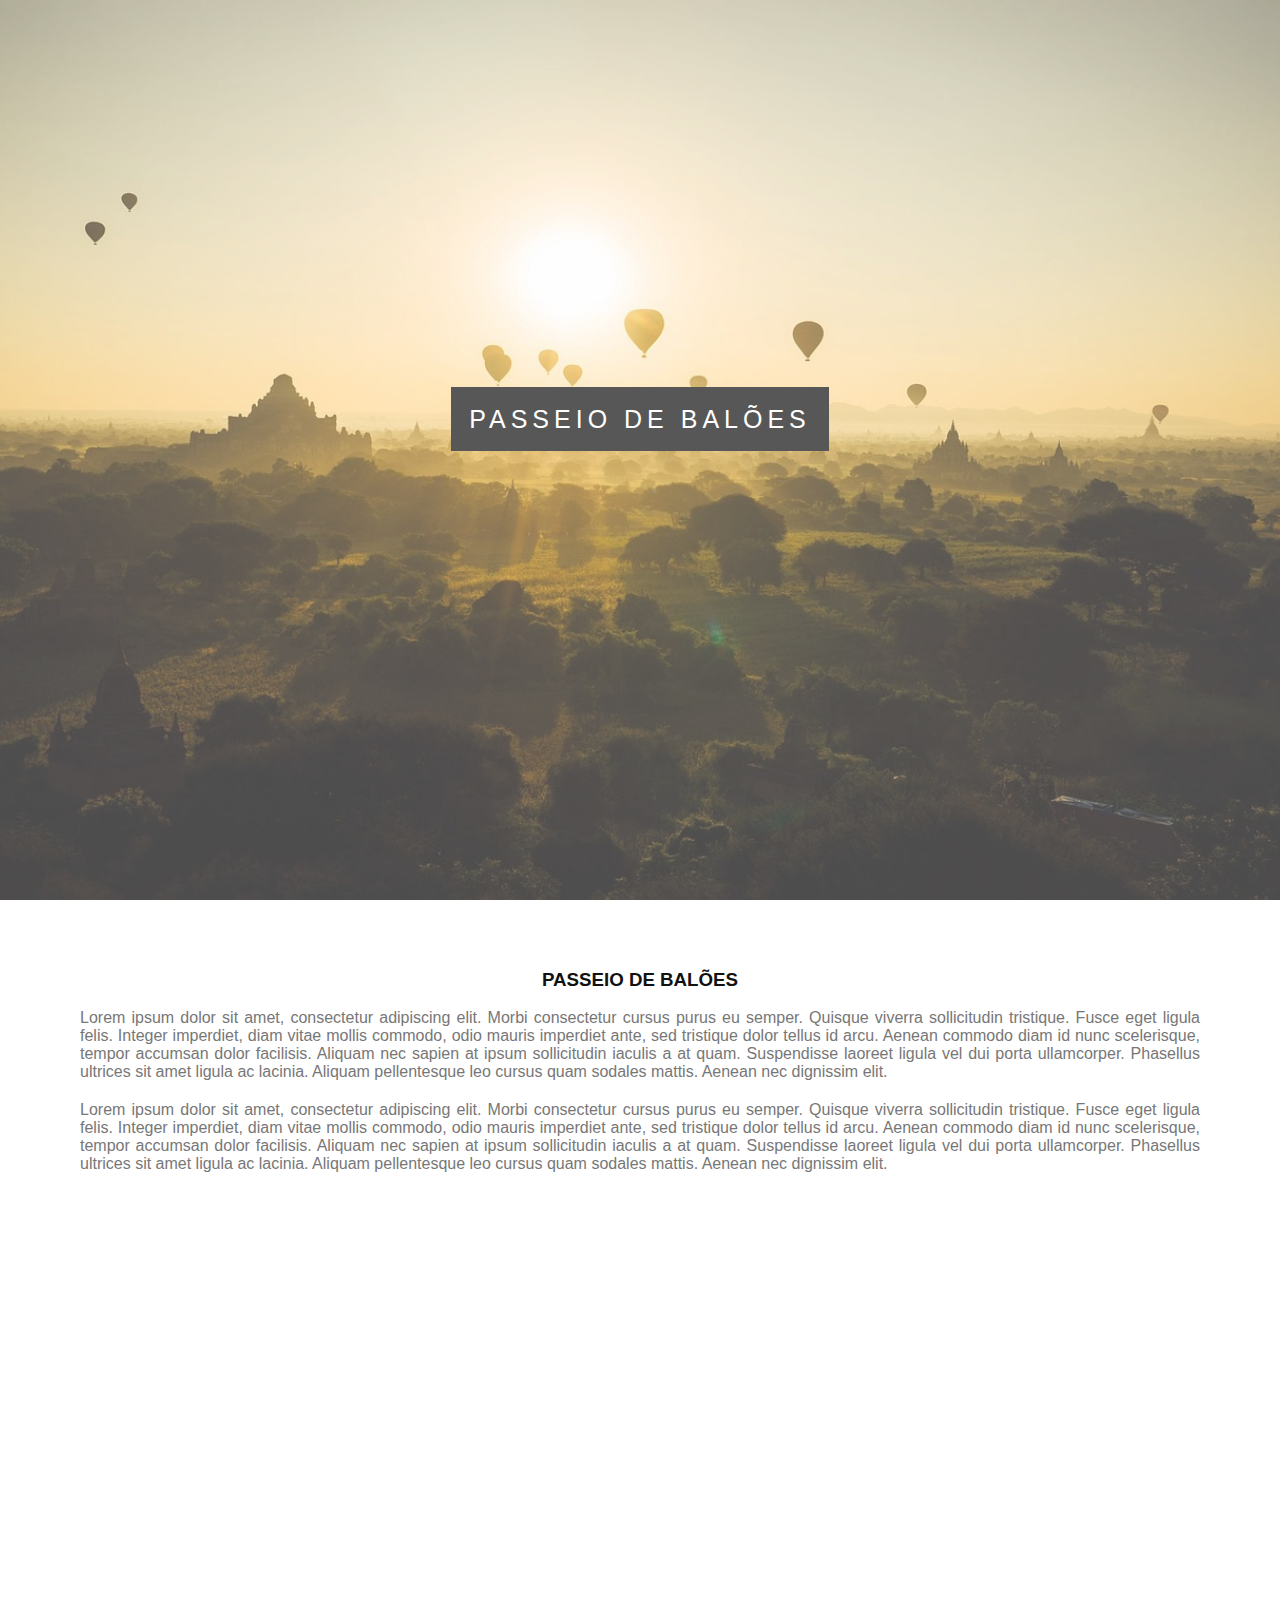
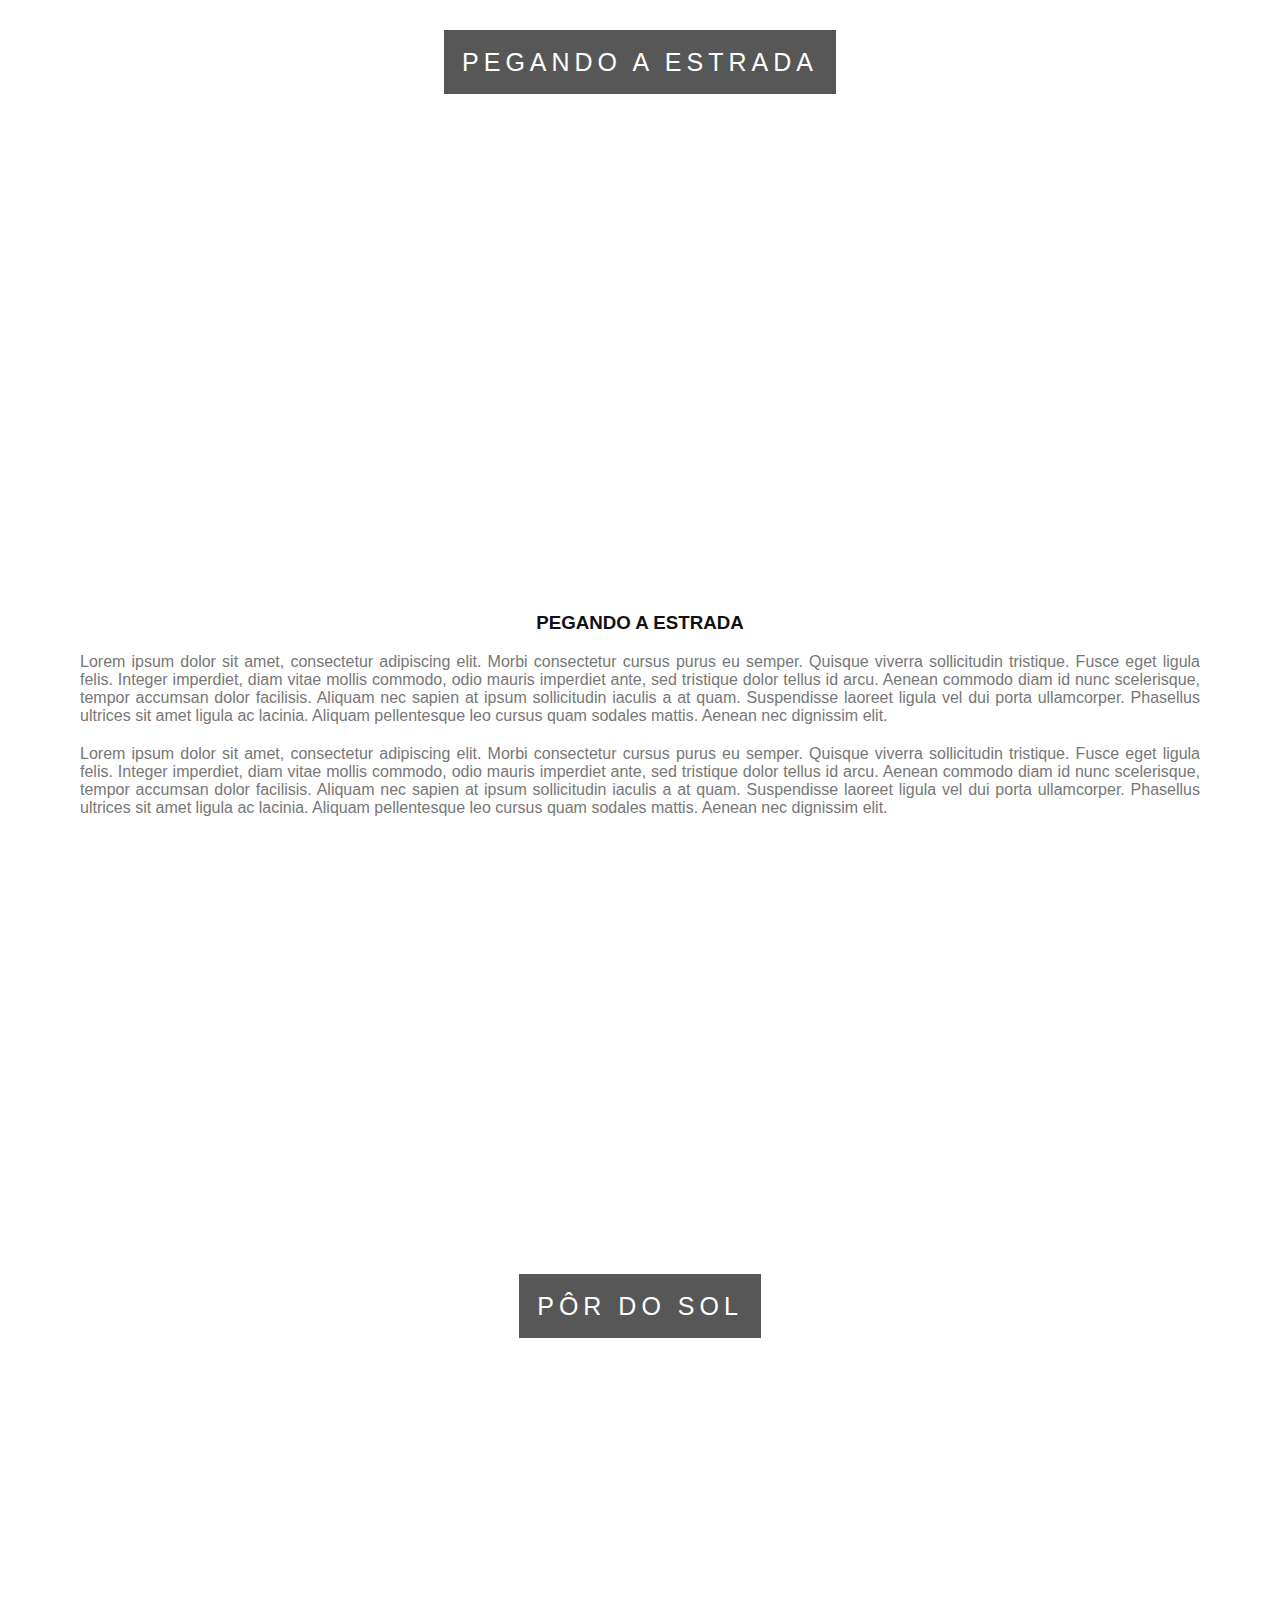
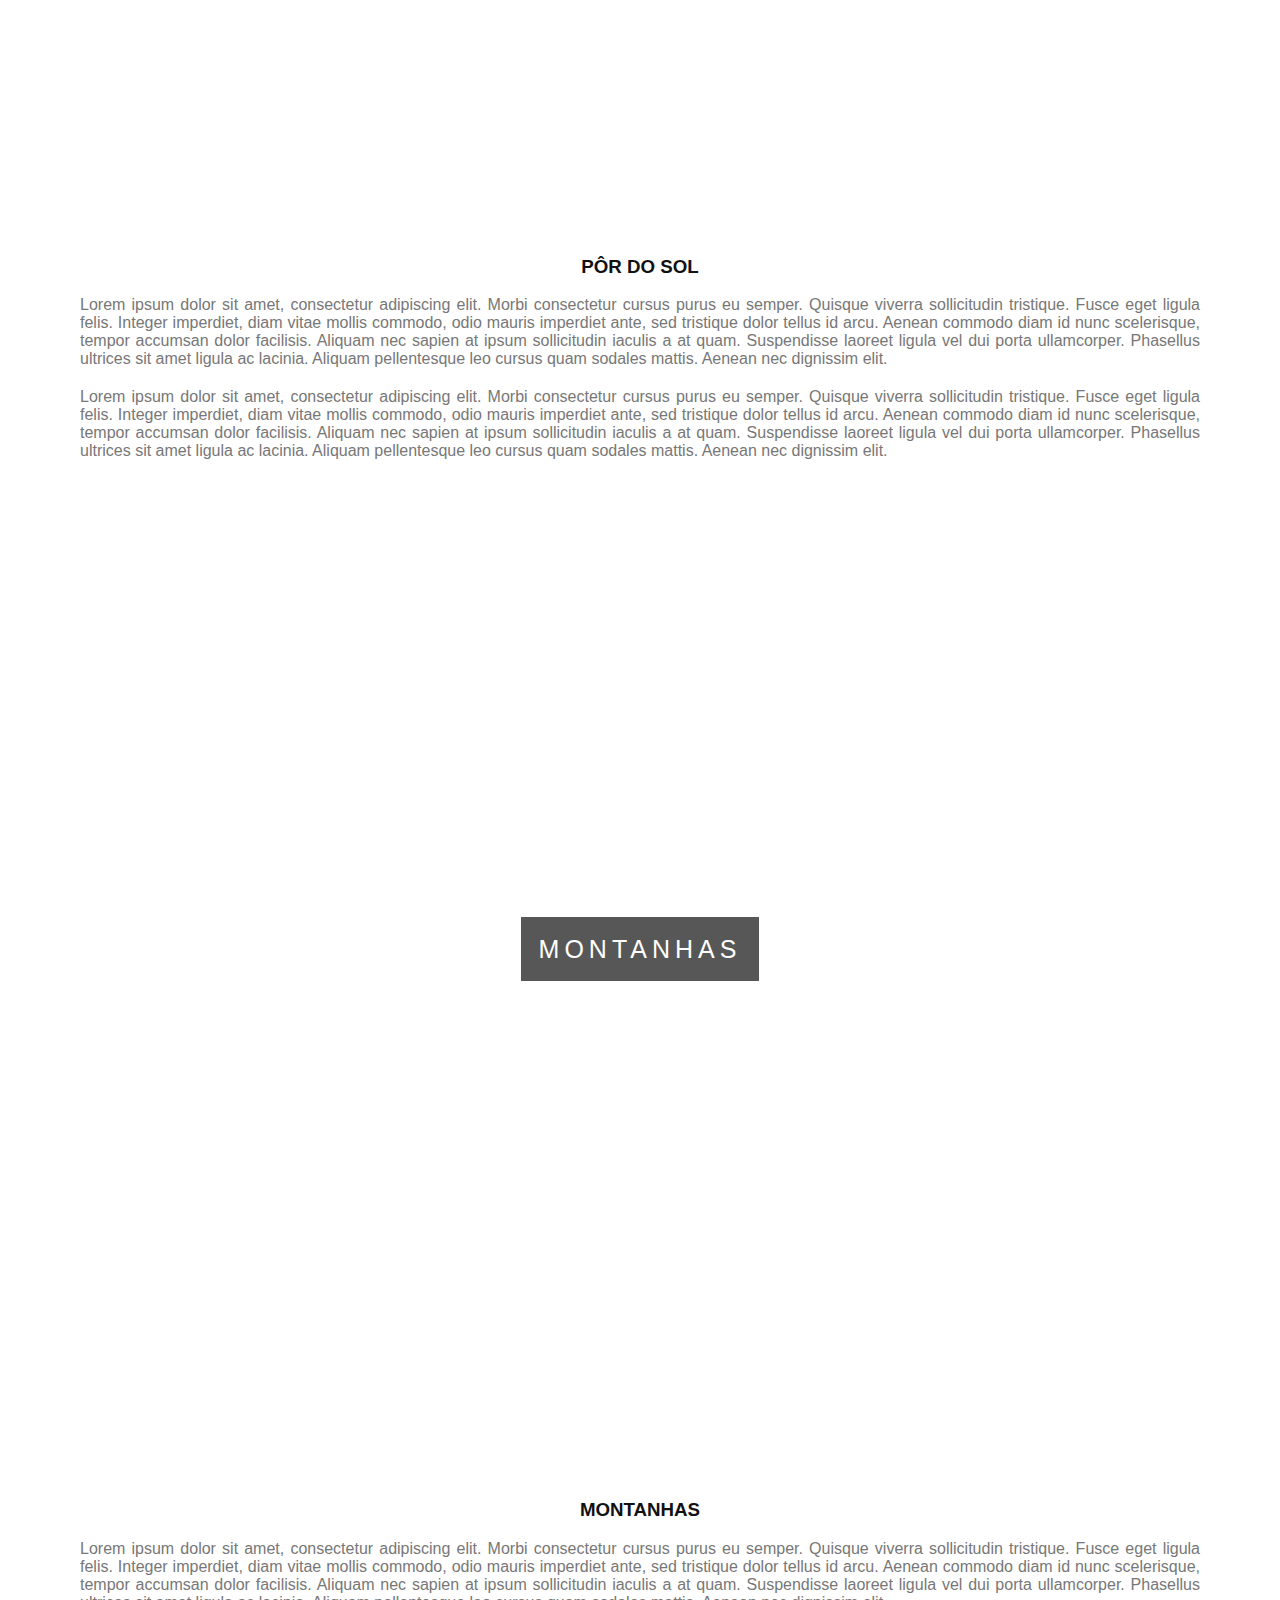
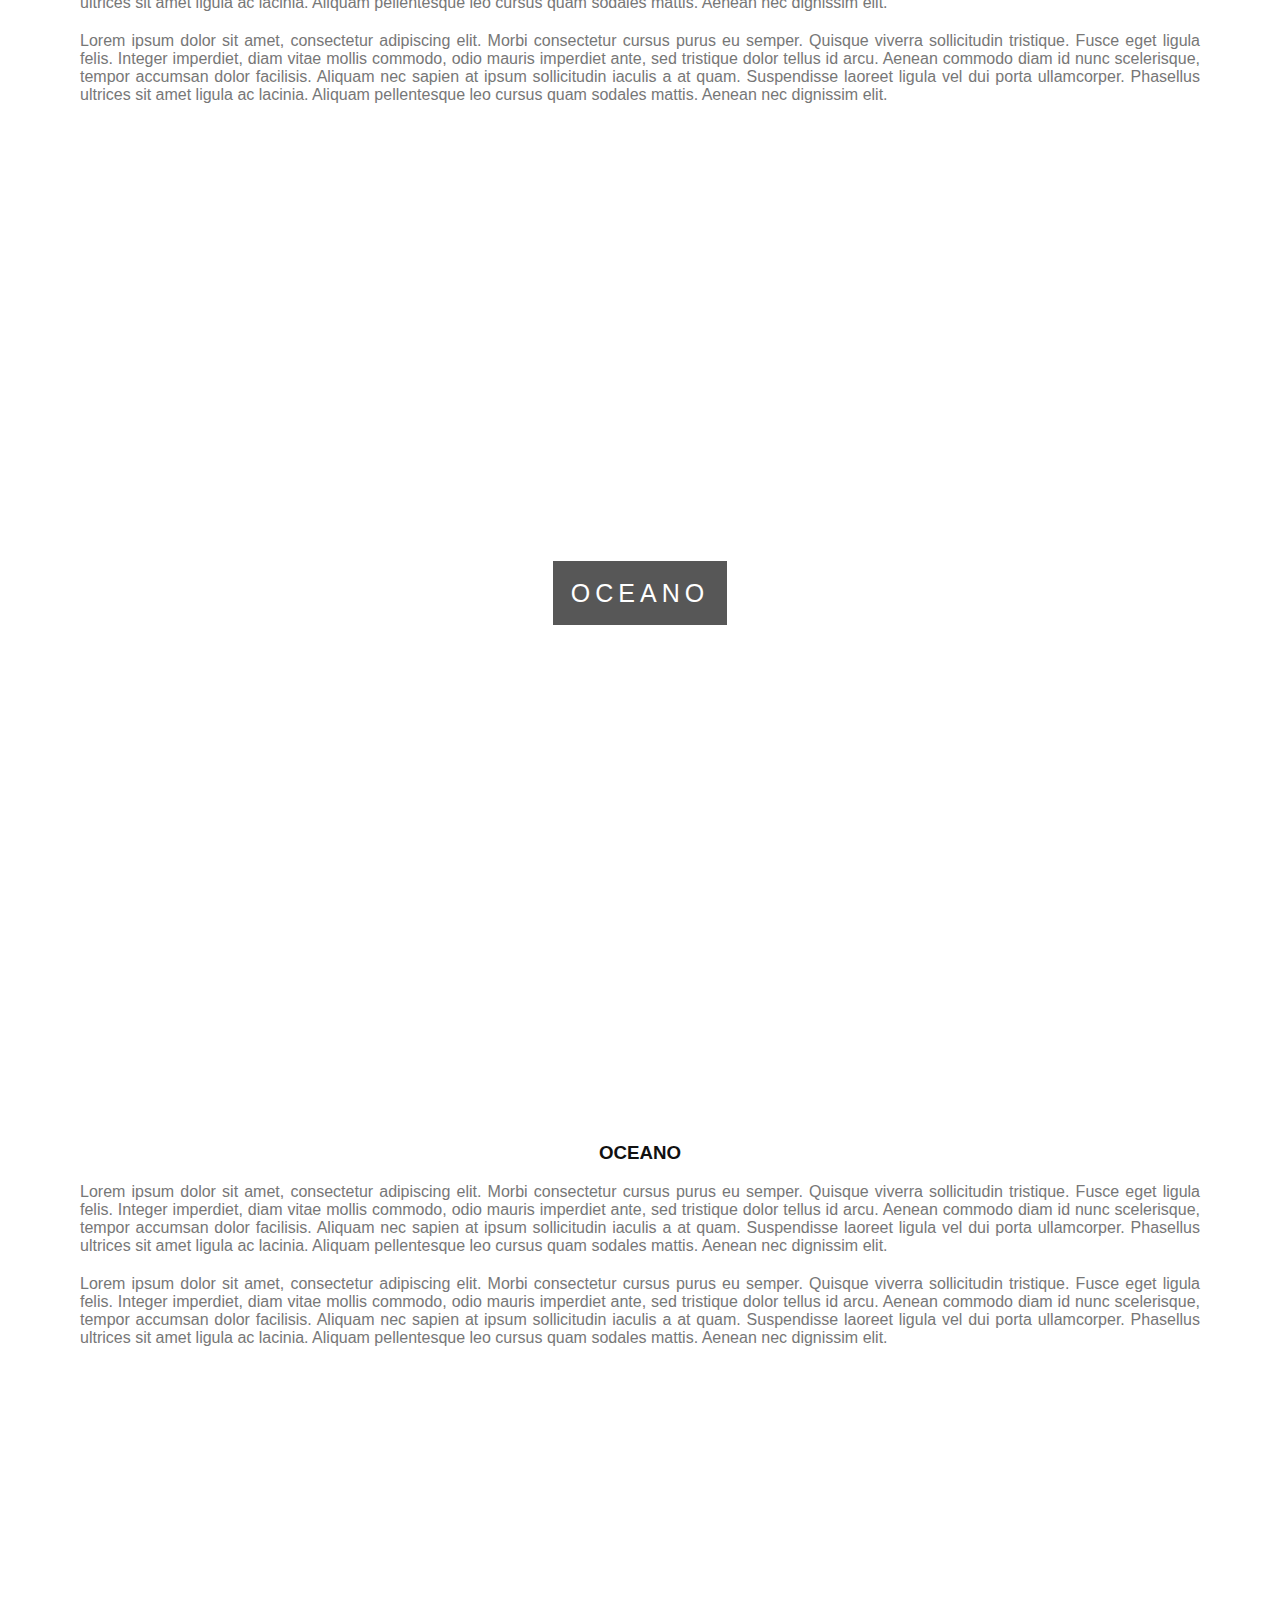
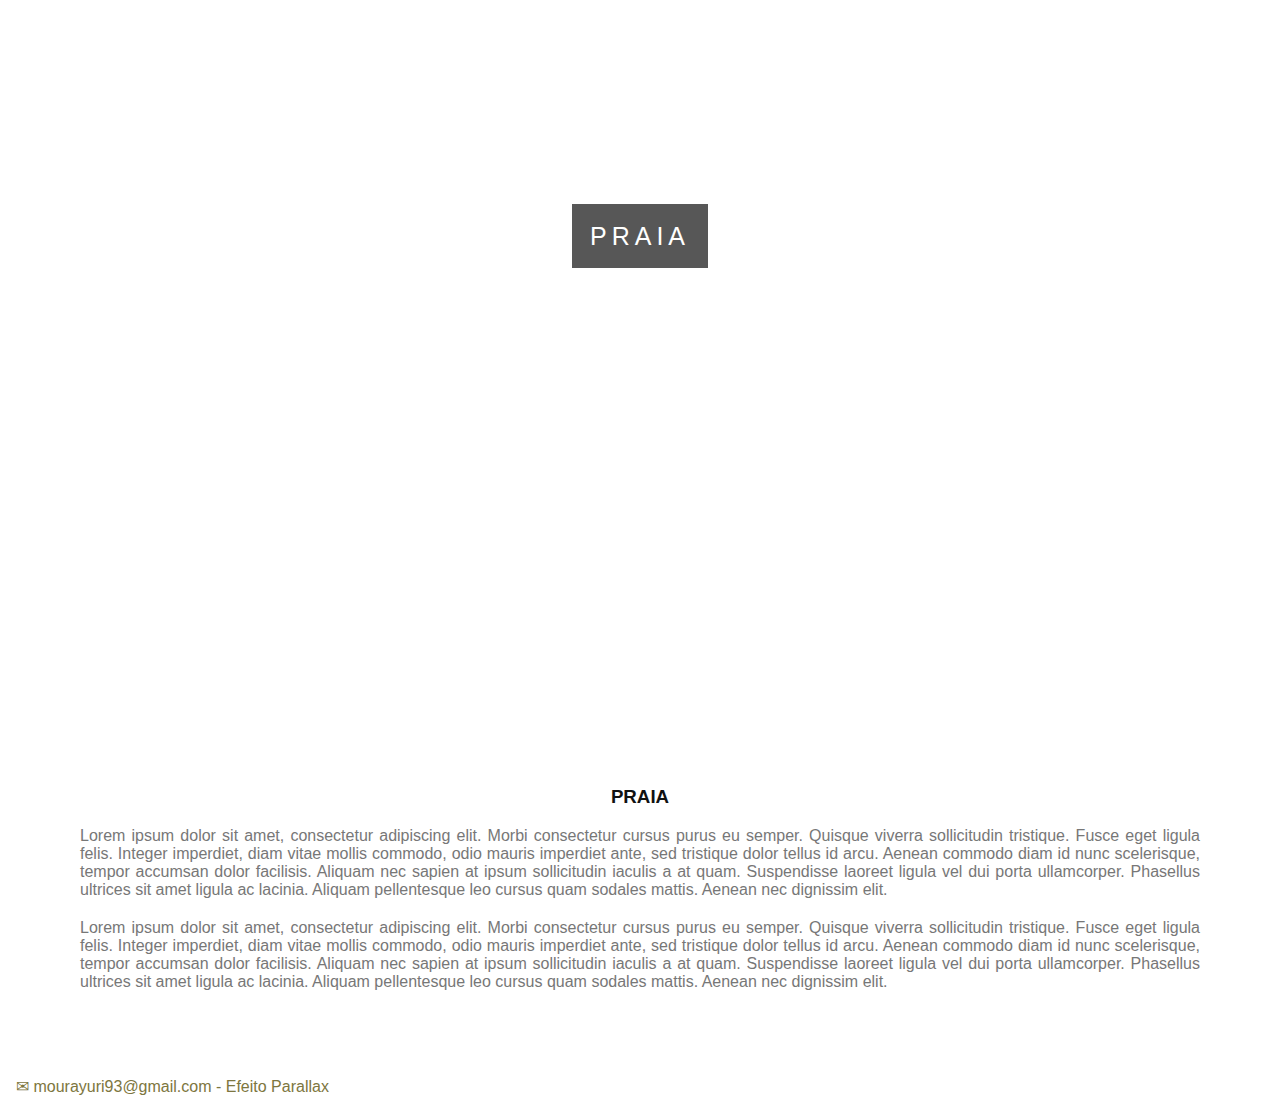
<file: src/efeito-parallax/index_.html>
<!DOCTYPE html>
<html>
	<head>
		<title>Parallax</title>
		<meta charset="utf-8">
		<meta name="viewport" content="width=device-width, initial-scale=1">
		<style type="text/css">
			/* Configuração padrão da página*/
			body, html {
				margin: 0;
				font: 16px "Lato", sans-serif;
				color: #777;
				height: 100%;
			}

			.conteudo {
				color: #777;
				background-color: white;
				text-align: justify;
				padding: 50px 80px;
			}	

			h3 {
				text-transform: uppercase;
				color: #111;
				text-align: center;
			}

			p {
				margin-bottom: 20px;
			}
			/* Efeito Parallax */
			.caixa1, .caixa2, .caixa3, .caixa4, .caixa5, .caixa6 {
				position: relative;
				height: 100%;
				opacity: 0.7;
				background-repeat: no-repeat;
				background-size: cover;
				background-position: center;
				background-attachment: fixed;
			}

			.caixa1 {
				background-image: url(imagens/imagem1.jpg);
			}

			.caixa2 {
				background-image: url(imagens/imagem2.jpg);
			}

			.caixa3 {
				background-image: url(imagens/imagem3.jpg);
			}

			.caixa4 {
				background-image: url(imagens/imagem4.jpg);
			}

			.caixa5 {
				background-image: url(imagens/imagem5.jpg);
			}

			.caixa6 {
				background-image: url(imagens/imagem6.jpg);
			}

			.conteudo-titulo {
				position: absolute;
				left: 0%;
				top: 45%;
				width: 100%;
				text-align: center;
			}

			.conteudo-titulo span.titulo {
				color: #fff;
				background-color: #111;
				padding: 18px;
				font-size: 25px;
				letter-spacing: 5px;
				text-transform: uppercase;
			}

			#rodape {
				clear: both;
				padding: 16px;
				background-position: center;
				background: #fff;
				color: #7d7640;
		</style>

	</head>

	<body>

		<div class="caixa1">
			<div class="conteudo-titulo">
				<span class="titulo">Passeio de balões</span>
			</div>
		</div>

		<div class="conteudo">
			<h3>Passeio de balões</h3>
			<p>Lorem ipsum dolor sit amet, consectetur adipiscing elit. Morbi consectetur cursus purus eu semper. Quisque viverra sollicitudin tristique. Fusce eget ligula felis. Integer imperdiet, diam vitae mollis commodo, odio mauris imperdiet ante, sed tristique dolor tellus id arcu. Aenean commodo diam id nunc scelerisque, tempor accumsan dolor facilisis. Aliquam nec sapien at ipsum sollicitudin iaculis a at quam. Suspendisse laoreet ligula vel dui porta ullamcorper. Phasellus ultrices sit amet ligula ac lacinia. Aliquam pellentesque leo cursus quam sodales mattis. Aenean nec dignissim elit.</p>

			<p>Lorem ipsum dolor sit amet, consectetur adipiscing elit. Morbi consectetur cursus purus eu semper. Quisque viverra sollicitudin tristique. Fusce eget ligula felis. Integer imperdiet, diam vitae mollis commodo, odio mauris imperdiet ante, sed tristique dolor tellus id arcu. Aenean commodo diam id nunc scelerisque, tempor accumsan dolor facilisis. Aliquam nec sapien at ipsum sollicitudin iaculis a at quam. Suspendisse laoreet ligula vel dui porta ullamcorper. Phasellus ultrices sit amet ligula ac lacinia. Aliquam pellentesque leo cursus quam sodales mattis. Aenean nec dignissim elit.</p>
		</div>

		<div class="caixa2">
			<div class="conteudo-titulo">
				<span class="titulo">Pegando a estrada</span>
			</div>
		</div>

		<div class="conteudo">
			<h3>Pegando a estrada</h3>
			<p>Lorem ipsum dolor sit amet, consectetur adipiscing elit. Morbi consectetur cursus purus eu semper. Quisque viverra sollicitudin tristique. Fusce eget ligula felis. Integer imperdiet, diam vitae mollis commodo, odio mauris imperdiet ante, sed tristique dolor tellus id arcu. Aenean commodo diam id nunc scelerisque, tempor accumsan dolor facilisis. Aliquam nec sapien at ipsum sollicitudin iaculis a at quam. Suspendisse laoreet ligula vel dui porta ullamcorper. Phasellus ultrices sit amet ligula ac lacinia. Aliquam pellentesque leo cursus quam sodales mattis. Aenean nec dignissim elit.</p>

			<p>Lorem ipsum dolor sit amet, consectetur adipiscing elit. Morbi consectetur cursus purus eu semper. Quisque viverra sollicitudin tristique. Fusce eget ligula felis. Integer imperdiet, diam vitae mollis commodo, odio mauris imperdiet ante, sed tristique dolor tellus id arcu. Aenean commodo diam id nunc scelerisque, tempor accumsan dolor facilisis. Aliquam nec sapien at ipsum sollicitudin iaculis a at quam. Suspendisse laoreet ligula vel dui porta ullamcorper. Phasellus ultrices sit amet ligula ac lacinia. Aliquam pellentesque leo cursus quam sodales mattis. Aenean nec dignissim elit.</p>
		</div>

		<div class="caixa3">
			<div class="conteudo-titulo">
				<span class="titulo">Pôr do sol</span>
			</div>
		</div>

		<div class="conteudo">
			<h3>Pôr do sol</h3>
			<p>Lorem ipsum dolor sit amet, consectetur adipiscing elit. Morbi consectetur cursus purus eu semper. Quisque viverra sollicitudin tristique. Fusce eget ligula felis. Integer imperdiet, diam vitae mollis commodo, odio mauris imperdiet ante, sed tristique dolor tellus id arcu. Aenean commodo diam id nunc scelerisque, tempor accumsan dolor facilisis. Aliquam nec sapien at ipsum sollicitudin iaculis a at quam. Suspendisse laoreet ligula vel dui porta ullamcorper. Phasellus ultrices sit amet ligula ac lacinia. Aliquam pellentesque leo cursus quam sodales mattis. Aenean nec dignissim elit.</p>

			<p>Lorem ipsum dolor sit amet, consectetur adipiscing elit. Morbi consectetur cursus purus eu semper. Quisque viverra sollicitudin tristique. Fusce eget ligula felis. Integer imperdiet, diam vitae mollis commodo, odio mauris imperdiet ante, sed tristique dolor tellus id arcu. Aenean commodo diam id nunc scelerisque, tempor accumsan dolor facilisis. Aliquam nec sapien at ipsum sollicitudin iaculis a at quam. Suspendisse laoreet ligula vel dui porta ullamcorper. Phasellus ultrices sit amet ligula ac lacinia. Aliquam pellentesque leo cursus quam sodales mattis. Aenean nec dignissim elit.</p>
		</div>

		<div class="caixa4">
			<div class="conteudo-titulo">
				<span class="titulo">Montanhas</span>
			</div>
		</div>

		<div class="conteudo">
			<h3>Montanhas</h3>
			<p>Lorem ipsum dolor sit amet, consectetur adipiscing elit. Morbi consectetur cursus purus eu semper. Quisque viverra sollicitudin tristique. Fusce eget ligula felis. Integer imperdiet, diam vitae mollis commodo, odio mauris imperdiet ante, sed tristique dolor tellus id arcu. Aenean commodo diam id nunc scelerisque, tempor accumsan dolor facilisis. Aliquam nec sapien at ipsum sollicitudin iaculis a at quam. Suspendisse laoreet ligula vel dui porta ullamcorper. Phasellus ultrices sit amet ligula ac lacinia. Aliquam pellentesque leo cursus quam sodales mattis. Aenean nec dignissim elit.</p>

			<p>Lorem ipsum dolor sit amet, consectetur adipiscing elit. Morbi consectetur cursus purus eu semper. Quisque viverra sollicitudin tristique. Fusce eget ligula felis. Integer imperdiet, diam vitae mollis commodo, odio mauris imperdiet ante, sed tristique dolor tellus id arcu. Aenean commodo diam id nunc scelerisque, tempor accumsan dolor facilisis. Aliquam nec sapien at ipsum sollicitudin iaculis a at quam. Suspendisse laoreet ligula vel dui porta ullamcorper. Phasellus ultrices sit amet ligula ac lacinia. Aliquam pellentesque leo cursus quam sodales mattis. Aenean nec dignissim elit.</p>
		</div>

		<div class="caixa5">
			<div class="conteudo-titulo">
				<span class="titulo">Oceano</span>
			</div>
		</div>

		<div class="conteudo">
			<h3>Oceano</h3>
			<p>Lorem ipsum dolor sit amet, consectetur adipiscing elit. Morbi consectetur cursus purus eu semper. Quisque viverra sollicitudin tristique. Fusce eget ligula felis. Integer imperdiet, diam vitae mollis commodo, odio mauris imperdiet ante, sed tristique dolor tellus id arcu. Aenean commodo diam id nunc scelerisque, tempor accumsan dolor facilisis. Aliquam nec sapien at ipsum sollicitudin iaculis a at quam. Suspendisse laoreet ligula vel dui porta ullamcorper. Phasellus ultrices sit amet ligula ac lacinia. Aliquam pellentesque leo cursus quam sodales mattis. Aenean nec dignissim elit.</p>

			<p>Lorem ipsum dolor sit amet, consectetur adipiscing elit. Morbi consectetur cursus purus eu semper. Quisque viverra sollicitudin tristique. Fusce eget ligula felis. Integer imperdiet, diam vitae mollis commodo, odio mauris imperdiet ante, sed tristique dolor tellus id arcu. Aenean commodo diam id nunc scelerisque, tempor accumsan dolor facilisis. Aliquam nec sapien at ipsum sollicitudin iaculis a at quam. Suspendisse laoreet ligula vel dui porta ullamcorper. Phasellus ultrices sit amet ligula ac lacinia. Aliquam pellentesque leo cursus quam sodales mattis. Aenean nec dignissim elit.</p>
		</div>

		<div class="caixa6">
			<div class="conteudo-titulo">
				<span class="titulo">Praia</span>
			</div>
		</div>

		<div class="conteudo">
			<h3>Praia</h3>
			<p>Lorem ipsum dolor sit amet, consectetur adipiscing elit. Morbi consectetur cursus purus eu semper. Quisque viverra sollicitudin tristique. Fusce eget ligula felis. Integer imperdiet, diam vitae mollis commodo, odio mauris imperdiet ante, sed tristique dolor tellus id arcu. Aenean commodo diam id nunc scelerisque, tempor accumsan dolor facilisis. Aliquam nec sapien at ipsum sollicitudin iaculis a at quam. Suspendisse laoreet ligula vel dui porta ullamcorper. Phasellus ultrices sit amet ligula ac lacinia. Aliquam pellentesque leo cursus quam sodales mattis. Aenean nec dignissim elit.</p>

			<p>Lorem ipsum dolor sit amet, consectetur adipiscing elit. Morbi consectetur cursus purus eu semper. Quisque viverra sollicitudin tristique. Fusce eget ligula felis. Integer imperdiet, diam vitae mollis commodo, odio mauris imperdiet ante, sed tristique dolor tellus id arcu. Aenean commodo diam id nunc scelerisque, tempor accumsan dolor facilisis. Aliquam nec sapien at ipsum sollicitudin iaculis a at quam. Suspendisse laoreet ligula vel dui porta ullamcorper. Phasellus ultrices sit amet ligula ac lacinia. Aliquam pellentesque leo cursus quam sodales mattis. Aenean nec dignissim elit.</p>
		</div>

		<div id="rodape">
			<span>
				&#9993; mourayuri93@gmail.com - Efeito Parallax
			</span>
		</div>

	</body>
</html>
</file>
<file: src/css/global.css>
@charset "UTF-8";
/* Estilos globais */
* {
  margin: 0;
  padding: 0;
  box-sizing: border-box;
}

:root {
  --bg: #0f1419;
  --dark-bg: #0a0e14;
  --line: #fafafa;
  --normal-blue: #39bae6;
}

html {
  scroll-behavior: smooth;
}

/* --- Acessibilidade --- */
@media (max-width: 1080px) {
  html {
    font-size: 93.75%;
    /* 15px */
  }
}
@media (max-width: 720px) {
  html {
    font-size: 87.5%;
    /* 14px */
  }
}
/* --- Estilizações básicas para desenvolvimento --- */
body {
  font-size: sans-serif;
  background-color: #0a0e14;
  font-family: "Roboto", sans-serif;
}

body, input, button, textarea {
  font-family: "Lexend", sans-serif;
}

p {
  font-family: "Lexend", sans-serif;
  color: lightgrey;
}

h1, h2, h3, h4, h5, h6 {
  font-weight: 600;
  color: lightgrey;
}

h1 {
  font-size: 2rem;
}

h2 {
  font-size: 1.5rem;
}

button {
  cursor: pointer;
}

/* --- Mobile menu --- */
@media (max-width: 999px) {
  /* Body */
  body {
    overflow-x: hidden;
  }

  /* Header */
  header {
    /* Menu mobile dentro de nav */
    /* Sticky deixa de existir */
  }
  header nav {
    position: absolute;
    right: 0;
    top: 0;
    background: var(--bg);
    width: 50vw;
    flex-direction: column;
    align-items: center;
    justify-content: space-around;
    flex-direction: column;
    height: 100vh;
    transform: translateX(100%);
    transition: transform 0.3s ease-in;
  }
  header ul {
    flex-direction: column;
    position: relative;
    top: 110px;
  }
  header ul li {
    margin: 25px;
    opacity: 0;
  }
  header #mobile-menu {
    display: block !important;
    cursor: pointer;
    position: relative;
    top: 40px;
    left: 50%;
    transform: translateX(-100%);
    transition: transform 0.3s ease-in;
  }
  header.sticky {
    padding: 40px 80px !important;
    background: var(--bg) !important;
  }
  header.sticky a, header.sticky .logo {
    color: var(--line) !important;
  }

  /* Navbar responsiva */
  nav.active {
    transform: translateX(0);
  }
  nav.active #mobile-menu {
    transform: translateX(-55%);
    left: 100%;
  }

  #mobile-menu.active .line-1 {
    transform: rotate(-45deg) translate(-8px, 8px);
  }

  #mobile-menu.active .line-2 {
    opacity: 0;
  }

  #mobile-menu.active .line-3 {
    transform: rotate(45deg) translate(-5px, -7px);
  }

  /* Animação nos li's dentro de nav */
  @keyframes navLinkFade {
    from {
      opacity: 0;
      transform: translateX(50px);
    }
    to {
      opacity: 1;
      transform: translateX(0);
    }
  }
}

/*# sourceMappingURL=global.css.map */
</file>
<file: src/css/content.css>
@charset "UTF-8";
/* Header */
header {
  background: var(--bg);
  position: fixed;
  top: 0;
  left: 0;
  width: 100%;
  display: flex;
  justify-content: space-between;
  align-items: center;
  transition: 0.6s;
  padding: 2.66rem 5rem;
  z-index: 5;
}
header .logo {
  position: relative;
  font-weight: 600;
  color: var(--line);
  text-decoration: none;
  font-size: 1.65rem;
  text-transform: uppercase;
  letter-spacing: 2px;
  transition: 0.6s;
}
header .logo:hover {
  filter: brightness(0.7);
}
header #mobile-menu {
  display: none;
  cursor: pointer;
}
header #mobile-menu div {
  width: 2rem;
  height: 2px;
  background: whitesmoke;
  margin: 0.5rem;
  transition: 0.3s;
}
header ul {
  position: relative;
  display: flex;
  justify-content: center;
  align-items: center;
}
header ul li {
  position: relative;
  list-style: none;
}
header ul li a {
  position: relative;
  margin: 0 1rem;
  text-decoration: none;
  color: var(--line);
  letter-spacing: 1.3px;
  font-weight: 500;
  transition: 0.6s;
  transition: filter 0.5s;
}
header ul li a:hover {
  filter: brightness(0.7);
  border-bottom: 1px solid var(--line);
}
header.sticky {
  padding: 1rem 5rem;
  background-color: whitesmoke;
}
header.sticky a, header.sticky .logo {
  color: var(--bg);
}

/* Main - container*/
main {
  max-width: 1500px;
  margin: 0 auto;
}

/* About section */
#sobre {
  display: flex;
  align-items: center;
  justify-content: space-between;
  padding: 0 5rem;
  padding-top: 13.125rem;
  padding-bottom: 6.875rem;
}
#sobre .left-section h1 {
  color: var(--line);
  font-weight: 500;
  letter-spacing: 2.5px;
  font-size: 3rem;
}
#sobre .left-section h2 {
  color: gray;
  letter-spacing: 1px;
}
#sobre .left-section .contact {
  margin-top: 1rem;
  margin-bottom: 1.5rem;
  padding-bottom: 1.5rem;
  text-decoration: underline;
  border-bottom: 1px solid var(--line);
}
#sobre .left-section .contact p {
  font-family: "Lexend", sans-serif;
  letter-spacing: 1px;
  color: lightgrey;
}
#sobre .left-section .icons {
  display: flex;
  justify-content: flex-start;
  margin-top: 1.5rem;
  gap: 3rem;
}
#sobre .left-section .icons .social-icon {
  color: white;
  border: 1px solid white;
  padding: 0.65rem 0.75rem;
  border-radius: 0.55rem;
  transition: 0.5s;
}
#sobre .left-section .icons .social-icon:hover {
  color: var(--bg);
  border: 1px solid var(--bg);
  background-color: white;
}
#sobre .left-section .icons .social-icon p {
  text-decoration: none;
}

/* Projects section */
#projetos {
  padding: 0 5rem;
  padding-top: 6.875rem;
  padding-bottom: 6.875rem !important;
  background-color: var(--bg);
}
#projetos h1 {
  text-align: center;
  color: lightgrey;
}
#projetos .cards {
  display: flex;
  margin-top: 1.5rem;
  gap: 1.5rem;
}
#projetos .cards .card {
  background-color: var(--dark-bg);
  width: 26.25rem;
  height: 26.25rem;
  padding: 0.75rem;
  border: 1px solid transparent;
  border-radius: 0.5rem;
  text-align: center;
  transition: 0.9s;
  /* Estilos na imagem para deixar ela adaptável */
}
#projetos .cards .card:hover {
  background-color: var(--bg);
  box-shadow: 0 0.625rem 1.5625rem rgba(0, 0, 0, 0.8);
}
#projetos .cards .card h2 {
  margin-top: 1rem;
}
#projetos .cards .card p {
  margin-top: 0.5rem;
  margin-bottom: 0.5rem;
  text-align: justify;
  filter: brightness(0.7);
}
#projetos .cards .card a {
  text-decoration: none;
  color: var(--normal-blue);
  transition: filter 0.6s;
}
#projetos .cards .card a:hover {
  filter: brightness(0.8);
  text-decoration: underline;
}
#projetos .cards .card img {
  max-width: 100%;
  height: auto;
  border-bottom: 1px solid gray;
  padding-bottom: 0.75rem;
}
#projetos .cards .card-5 img {
  width: 24.625rem;
  height: 11.875rem !important;
}
#projetos .cards .card-6 img {
  width: 24.625rem;
  height: 11.875rem !important;
}
#projetos .more-projects {
  display: flex;
  justify-content: center;
  align-items: center;
  padding-top: 4rem;
  text-align: center;
}
#projetos .more-projects a {
  padding: 0.5rem 2rem;
  border-radius: 2rem;
  border: 1px solid var(--bg);
  text-decoration: none;
  background: var(--dark-bg);
  color: var(--normal-blue);
  transition: 0.8s;
}
#projetos .more-projects a:hover {
  background: var(--bg);
  border: 1px solid var(--dark-bg);
}

/* Formation section */
#formacao {
  padding: 0 5rem;
  padding-top: 6.875rem;
  padding-bottom: 6.875rem;
  background-color: var(--dark-bg);
}
#formacao div h1 {
  text-align: center;
}
#formacao .first-row {
  margin-top: 12.5%;
  display: flex;
  justify-content: space-between;
}
#formacao .first-row div i {
  color: whitesmoke;
  font-size: 5rem;
  margin-left: 1.5rem;
}
#formacao .first-row h2 {
  border-bottom: 1px solid var(--line);
  padding-bottom: 0.2rem;
}
#formacao .first-row h3, #formacao .first-row h4 {
  font-weight: 500;
  color: grey;
  padding-top: 0.3rem;
}
#formacao .second-row {
  margin-top: 12.5%;
  display: flex;
  justify-content: space-between;
}
#formacao .second-row div i {
  color: whitesmoke;
  font-size: 5rem;
  margin-right: 1.5rem;
}
#formacao .second-row .second-row-school {
  display: flex;
  flex-direction: column;
  align-items: flex-end;
}
#formacao .second-row h2 {
  border-bottom: 1px solid var(--line);
  padding-bottom: 0.2rem;
}
#formacao .second-row h3, #formacao .second-row h4 {
  font-weight: 500;
  color: grey;
  padding-top: 0.3rem;
}

#formacao .third-row {
  margin-top: 12.5%;
  display: flex;
  justify-content: space-between;
}
#formacao .third-row div i {
  color: whitesmoke;
  font-size: 5rem;
  margin-left: 1.5rem;
}
#formacao .third-row h2 {
  border-bottom: 1px solid var(--line);
  padding-bottom: 0.2rem;
}
#formacao .third-row h3, #formacao .third-row h4 {
  font-weight: 500;
  color: grey;
  padding-top: 0.3rem;
}

/* Skills section */
#Competências {
  padding: 0 5rem;
  padding-top: 6.875rem;
  padding-bottom: 6.875rem;
  background-color: var(--bg);
}

#Competências h1 {
  text-align: center;
}

#Competências h2 {
  text-align: center;
  padding-top: 3.4375rem;
}

#Competências .skills {
  display: flex;
  justify-content: space-between;
  padding-top: 4rem;
  flex-direction: column;
}

#Competências .skills .row-skills {
  display: flex;
  justify-content: space-around;
  align-items: center;
  padding: 1rem 2rem;
}

#Competências .skills .row-skills div {
  background: var(--dark-bg);
  display: flex;
  justify-content: center;
  align-items: center;
  flex-direction: column;
  border: 1px solid darkgrey;
  height: 10rem;
  width: 10rem;
  padding: 2rem;
  border-radius: 1.33rem;
  transition: 0.9s;
}

#Competências .skills .row-skills div:hover {
  background: var(--bg);
  border: 1px solid var(--dark-bg);
  box-shadow: 0 0.625rem 1.5625rem rgba(0, 0, 0, 0.8);
}

#Competências .skills div a {
  text-decoration: none;
}

#Competências .skills div i {
  color: whitesmoke;
  font-size: 2rem;
  margin-bottom: 0.5rem;
}

#Competências .skills div p {
  filter: brightness(0.8);
  transition: filter 0.8;
  text-align: center;
  font-size: 1.2rem;
  font-weight: 500;
}

#Competências .skills div p:hover {
  filter: brightness(1);
}

#Competências .skills-studying {
  display: flex;
  justify-content: space-evenly;
  align-items: center;
  padding-top: 5rem;
}

#Competências .skills-studying div {
  background: var(--dark-bg);
  display: flex;
  justify-content: center;
  align-items: center;
  flex-direction: column;
  border: 1px solid darkgrey;
  height: 10rem;
  width: 10rem;
  padding: 2rem;
  border-radius: 1.33rem;
  transition: 0.9s;
}

#Competências .skills-studying div:hover {
  background: var(--bg);
  border: 1px solid var(--dark-bg);
  box-shadow: 0 0.625rem 1.5625rem rgba(0, 0, 0, 0.8);
}

#Competências .skills-studying div a {
  text-decoration: none;
}

#Competências .skills-studying div i {
  color: whitesmoke;
  font-size: 2rem;
  margin-bottom: 0.5rem;
}

#Competências .skills-studying div p {
  filter: brightness(0.8);
  transition: filter 0.8;
  text-align: center;
  font-size: 1.2rem;
  font-weight: 500;
}

#Competências .skills-studying div p:hover {
  filter: brightness(1);
}

/* Experience section */
#experiencia {
  padding: 0 5rem;
  padding-top: 6.875rem;
  padding-bottom: 13.4375rem;
}
#experiencia h1 {
  text-align: center;
}
#experiencia h3 {
  padding-top: 1rem;
  padding-bottom: 1.6rem;
}
#experiencia p {
  padding-top: 1.6rem;
  display: inline-block;
  border-top: 1px solid whitesmoke;
}
#experiencia .info {
  padding-top: 11rem;
}
#experiencia .info-link {
  display: flex;
  justify-content: space-between;
}
#experiencia .info-link a {
  padding-top: 1.6rem;
  text-decoration: none;
  color: var(--normal-blue);
  transition: filter 0.8s;
}
#experiencia .info-link a:hover {
  text-decoration: underline;
  filter: brightness(0.8);
}
#experiencia .date {
  display: flex;
  justify-content: space-between;
  align-items: center;
}
#experiencia .date time {
  color: whitesmoke;
}

/* Courses section */
#certificados {
  padding: 0 5rem;
  background: var(--bg);
  padding-top: 6.875rem;
  padding-bottom: 3.4375rem;
}
#certificados h1 {
  text-align: center;
}
#certificados h3 {
  color: white;
}
#certificados p {
  color: var(--bg);
}
#certificados #second-div-cards {
  margin-top: -3.125rem;
}
#certificados .cards {
  display: flex;
  justify-content: space-between;
  position: relative;
}
#certificados .cards .card:hover .face.face-1 {
  background-color: var(--normal-blue);
  transform: translateY(0);
}
#certificados .cards .card:hover .face.face-2 {
  transform: translateY(0);
}
#certificados .cards .card .face {
  width: 18.75rem;
  height: 12.5rem;
  transition: 0.5s;
}
#certificados .cards .card .face-1 {
  position: relative;
  display: flex;
  justify-content: center;
  align-items: center;
  z-index: 1;
}
#certificados .cards .card .face.face-1 {
  background: var(--bg);
  transform: translateY(6.25rem);
}
#certificados .cards .card .face.face-1 .content {
  opacity: 0.2;
  transition: 0.5s;
  display: flex;
  flex-direction: column;
  justify-content: center;
  align-items: center;
}
#certificados .cards .card .face.face-1 .content:hover {
  opacity: 1;
}
#certificados .cards .card .face.face-1 .content img {
  max-width: 6.25rem;
  max-height: 6.25rem;
}
#certificados .cards .card .face.face-1 .content h3 {
  margin: 0.625rem 0 0;
  padding: 0;
  text-align: center;
  font-size: 1.5rem;
}
#certificados .cards .card .face-2 {
  position: relative;
  background: whitesmoke;
  display: flex;
  justify-content: center;
  align-items: center;
  padding: 1.25rem;
  box-sizing: border-box;
  box-shadow: 0 0.625rem 1.5625rem rgba(0, 0, 0, 0.8);
  transform: translateY(-6.25rem);
}
#certificados .cards .card .face-2 a {
  margin: 1rem 0 0;
  display: inline-block;
  padding: 0.4rem;
  text-decoration: none;
  font-weight: 700;
  color: var(--bg);
  border: 1px solid var(--bg);
}
#certificados .cards .card .face-2 a:hover {
  background: var(--bg);
  color: white;
}

footer {
  background: var(--dark-bg);
  padding: 2.66rem 0;
  text-align: center;
}
footer h2 a {
  text-decoration: none;
  color: whitesmoke;
  padding-bottom: 0.5rem;
  transition: 0.7s;
}
footer h2 a:hover {
  border-bottom: 2px solid whitesmoke;
}
footer p {
  padding-top: 1rem;
  padding-bottom: 1.5rem;
}
footer .social-icon {
  color: white;
  border: 1px solid white;
  padding: 0.65rem 0.75rem;
  border-radius: 0.55rem;
  margin: 0 1rem;
  transition: 0.5s;
}
footer .social-icon:hover {
  color: var(--bg);
  border: 1px solid var(--bg);
  background-color: white;
}

/*# sourceMappingURL=content.css.map */
</file>
<file: src/css/responsive.css>
@media (max-width: 991.98px) {
  /* About section */
  #sobre .left-section {
    text-align: center;
  }
  #sobre .left-section .icons {
    justify-content: center;
  }
  #sobre .right-section {
    display: none;
  }

  /* Projects section */
  #projetos {
    padding: 6.875rem 0;
  }
  #projetos .cards {
    flex-direction: column;
    justify-content: center;
    align-items: center;
  }
  #projetos .more-projects a {
    width: 90%;
    padding: 1rem 4rem;
  }

  /* Formation section */
  #formacao .first-row {
    text-align: center;
    justify-content: center;
  }
  #formacao .first-row div:last-child {
    display: none;
  }
  #formacao .second-row {
    text-align: center;
    justify-content: center;
    align-items: center;
  }
  #formacao .second-row .second-row-school {
    text-align: center;
    justify-content: center;
    align-items: center;
  }
  #formacao .second-row div:first-child {
    display: none;
  }
  #formacao .third-row {
    text-align: center;
    justify-content: center;
  }
  #formacao .third-row div:last-child {
    display: none;
  }

/* Skills sections */
#Competências .skills {
  justify-content: space-around;
  flex-direction: row;
}

#Competências .skills .row-skills {
  flex-direction: column;
  padding: 0;
}

#Competências .skills .row-skills div {
  margin: 1rem;
  padding: 2.5rem;
  display: flex;
  justify-content: center;
  align-items: center;
  text-align: center;
}

#Competências .skills-studying {
  flex-direction: column;
  gap: 1rem;
  align-items: center;
}

  /* Experience section */
  #experiencia h3 {
    text-align: center;
  }
  #experiencia .info {
    padding-top: 7rem;
  }
  #experiencia .date {
    justify-content: center;
    flex-direction: column;
    text-align: center;
  }
  #experiencia .info-link {
    margin-top: 2rem;
    justify-content: center;
    flex-direction: column;
    text-align: center;
  }

  /* Courses section */
  #certificados .cards {
    justify-content: center;
    flex-direction: column;
    align-items: center;
  }
}

/*# sourceMappingURL=responsive.css.map */
</file>
